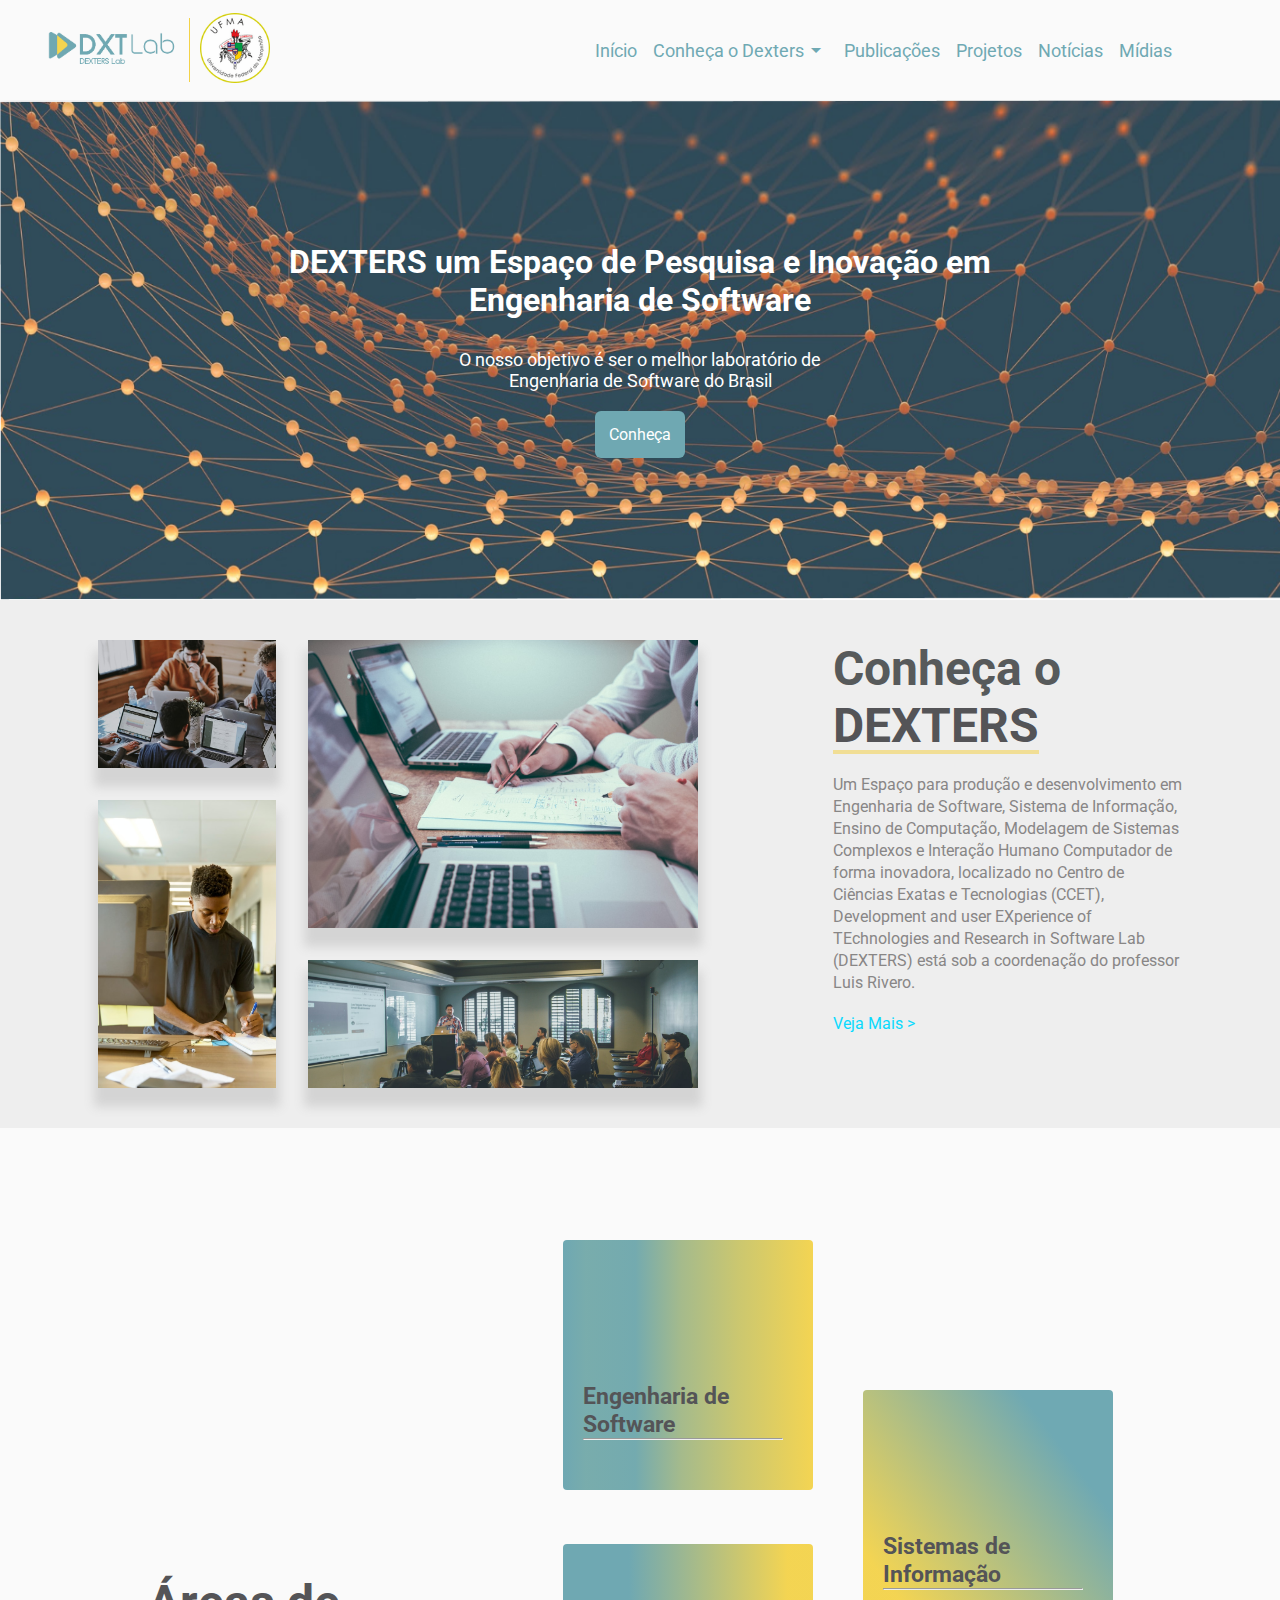
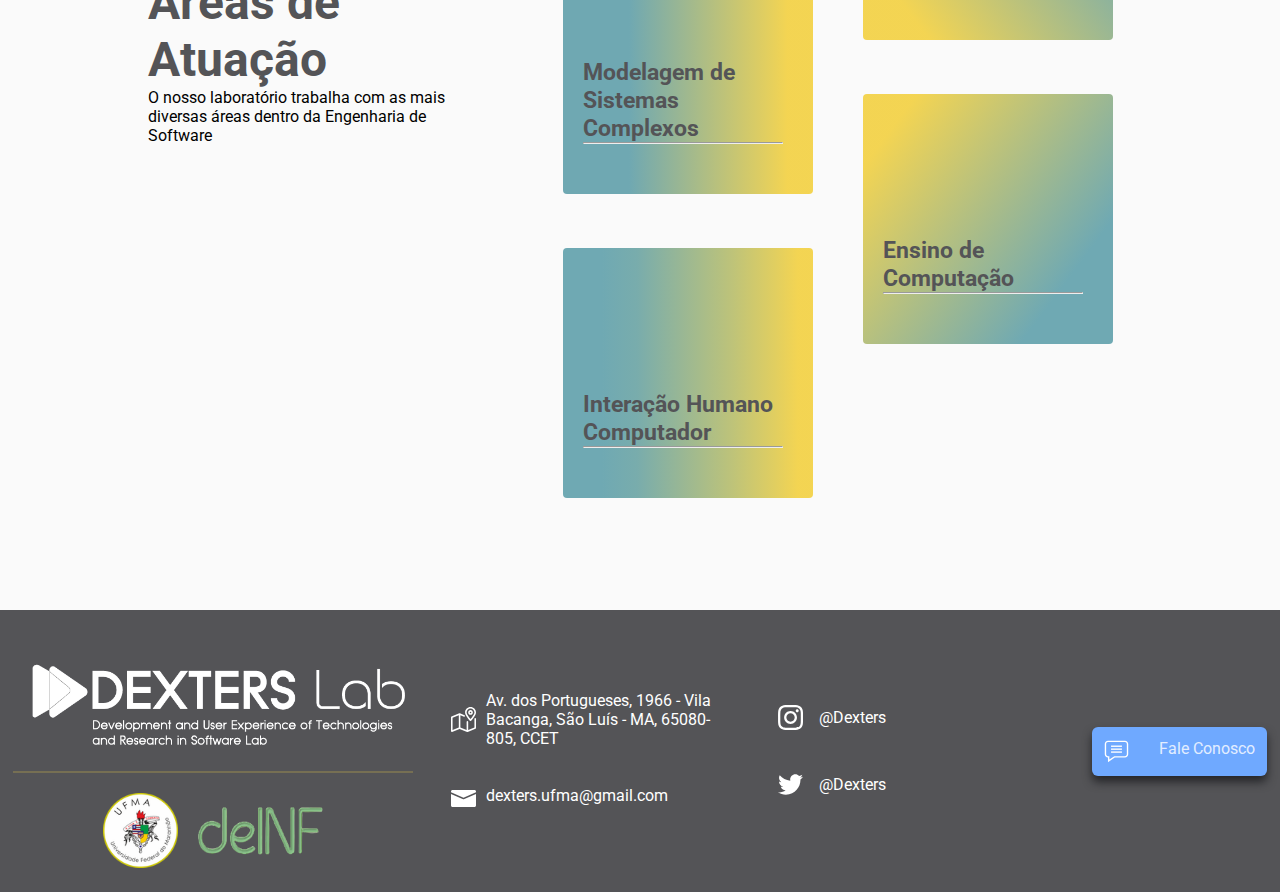
<file: index.html>
<!DOCTYPE html>
<html lang="en">
<head>
  <meta charset="UTF-8">
  <meta http-equiv="X-UA-Compatible" content="IE=edge">
  <meta name="viewport" content="width=device-width, initial-scale=1.0">
  <title>DEXTERS</title>

  <link rel="icon" href="./assets/images/Logo Secundária 2 brancoc.png">

  <link href="https://fonts.googleapis.com/css2?family=Roboto:wght@100;300;400;500;700;900&display=swap" rel="stylesheet">
  <link href="https://fonts.googleapis.com/icon?family=Material+Icons" rel="stylesheet">

  <link rel="stylesheet" href="./styles/styles.css">
  <link rel="stylesheet" href="./styles/home.css">
</head>
<body>

  <header>
    <div class="logos">
      <a href="./index.html"><img src="./assets/images/Logo Secundária 1c.png" alt="Logo Dexters" class="dexters-logo"></a>
      <div class="divider"></div>
      <a href="https://portalpadrao.ufma.br/site" target="_blank"><img src="./assets/images/UFMA.png" alt="Logo UFMA" class="ufma-logo"></a>
    </div>
    <nav id="nav-bar" class="overlay">
      <img src="./assets/svg/close-24px.svg" alt="" class="close-btn" onclick="closeMenu()">
      <div class="overlay-content">
        <ul>
          <li>
            <button>
              <a href="./index.html">Início</a>
            </button>
          </li>
          <li>
            <div class="dropdown">
              <button onclick="DropdownSobre()" class="dropbtn">
                Conheça o Dexters
                <span class="material-icons dropbtn">
                  arrow_drop_down
                </span>
              </button>
              <div id="dropdown-sobre" class="dropdown-content-sobre">
                <a href="./sobre.html">Sobre</a>
                <a href="./integrantes.html">Integrantes</a>
              </div>
            </div>
          </li>
          <li>
            <button><a href="./publicacoes.php">Publicações</a></button>
          </li>
          <li>
            <button><a href="./projetos.html">Projetos</a></button>
          </li>
          <li>
            <button><a href="./noticias.html">Notícias</a></button>
          </li>
          <li>
            <button><a href="./midias.html">Mídias</a></button>
          </li>
        </ul>
      </div>
    </nav>
    <img src="./assets/svg/menu-24px.svg" alt="" class="open-btn" onclick="openMenu()">
  </header>

  <main>

    <section id="banner">
      <div class="texto-banner">
        <h3>DEXTERS um Espaço de Pesquisa e Inovação em Engenharia de Software</h3>
        <p>O nosso objetivo é ser o melhor laboratório de Engenharia de Software do Brasil</p>
        <a href="./sobre.html">Conheça</a>
      </div>
    </section>

    <section id="sobre">
      <div class="resumo-dexters">
        <div class="images">
          <figure class="gallery__item gallery__item--1">
            <img src="./assets/images/photo-4.jpg" alt="Gallery image 1" class="gallery__img">
          </figure>
          <figure class="gallery__item gallery__item--2">
            <img src="./assets/images/photo-2.jpg" alt="Gallery image 2" class="gallery__img">
          </figure>
          <figure class="gallery__item gallery__item--3">
            <img src="./assets/images/photo-1.jpg" alt="Gallery image 3" class="gallery__img">
          </figure>
          <figure class="gallery__item gallery__item--4">
            <img src="./assets/images/photo-5.jpg" alt="Gallery image 4" class="gallery__img">
        </div>
        <div class="text-dexters">
          <h1>Conheça o <mark class="highlight">DEXTERS</mark></h1>
          <p>Um Espaço para produção e desenvolvimento em Engenharia de Software, Sistema de Informação, Ensino de Computação, Modelagem de Sistemas Complexos e Interação Humano Computador de forma inovadora, localizado no Centro de Ciências Exatas e Tecnologias (CCET), Development and user EXperience of TEchnologies and Research in Software Lab (DEXTERS) está sob a coordenação do professor Luis Rivero.
          </p>
          <a href="./sobre.html">Veja Mais ></a>
        </div>
      </div>
    </section>

    <section id="atividades">
      <div class="atividades">
        <div class="atividades-desenvolvidas">
          <h1>Áreas de Atuação</h1>
          <p>
            O nosso laboratório trabalha com as mais diversas áreas dentro da Engenharia de Software 
          </p>
        </div>
        <div class="images-atividades">
          <div class="card-atividade-1">
            <div class="texto">
              <h3>Engenharia de Software</h3>
              <hr>
            </div>
          </div>
          <div class="card-atividade-2">
            <div class="texto">
              <h3>Modelagem de Sistemas Complexos</h3>
              <hr>
            </div>
          </div>
          <div class="card-atividade-3">
            <div class="texto">
              <h3>Interação Humano Computador</h3>
              <hr>
            </div>
          </div>
          <div class="card-atividade-4">
            <div class="texto">
              <h3>Sistemas de Informação</h3>
              <hr>
            </div>
          </div>
          <div class="card-atividade-5">
            <div class="texto">
              <h3>Ensino de Computação</h3>
              <hr>
            </div>
          </div>
        </div>
      </div>
    </section>
  </main>

  <footer>
    <div class="container">
      <div class="logos">
        <a href="./index.html"><img src="./assets/images/Logo principal brancoc.png" alt="Logo Dexters"></a>
        <div class="divider"></div>
        <div class="logos-secundarias">
          <a href="https://portalpadrao.ufma.br/site" target="_blank"><img src="./assets/images/UFMA.png" alt="Logo UFMA" class="ufma-logo"></a>
          <a href="https://sigaa.ufma.br/sigaa/public/departamento/portal.jsf?lc=pt_BR&id=998" target="_blank"><img src="./assets/images/deINF.png" alt="deINF Logo" class="deinf-logo" style="height: 50px; width: 125px;"></a>
        </div>
      </div>
    </div>
    <div class="infos">
      <ul>
        <li><img src="./assets/svg/map icon.svg" alt=""><p>Av. dos Portugueses, 1966 - Vila Bacanga, São Luís - MA, 65080-805, CCET</p></li>
        <li><img src="./assets/svg/email icon.svg" alt=""><p>dexters.ufma@gmail.com</p></li>
      </ul>
    </div>
    <div class="sociais">
      <ul>
        <li><img src="./assets/svg/instagram icon.svg" alt=""><a href="/" target="_blank">@Dexters</a></li>
        <li><img src="./assets/svg/twitter icon.svg" alt="""><a href="/" target="_blank">@Dexters</a></li>
      </ul>
    </div>
    <div class="contato">
      <img src="./assets/svg/comment icon.svg" alt=""><a href="./contato.html">Fale Conosco</a>
    </div>
  </footer>
  <script src="./scripts/script.js"></script>
</body>
</html>
</file>
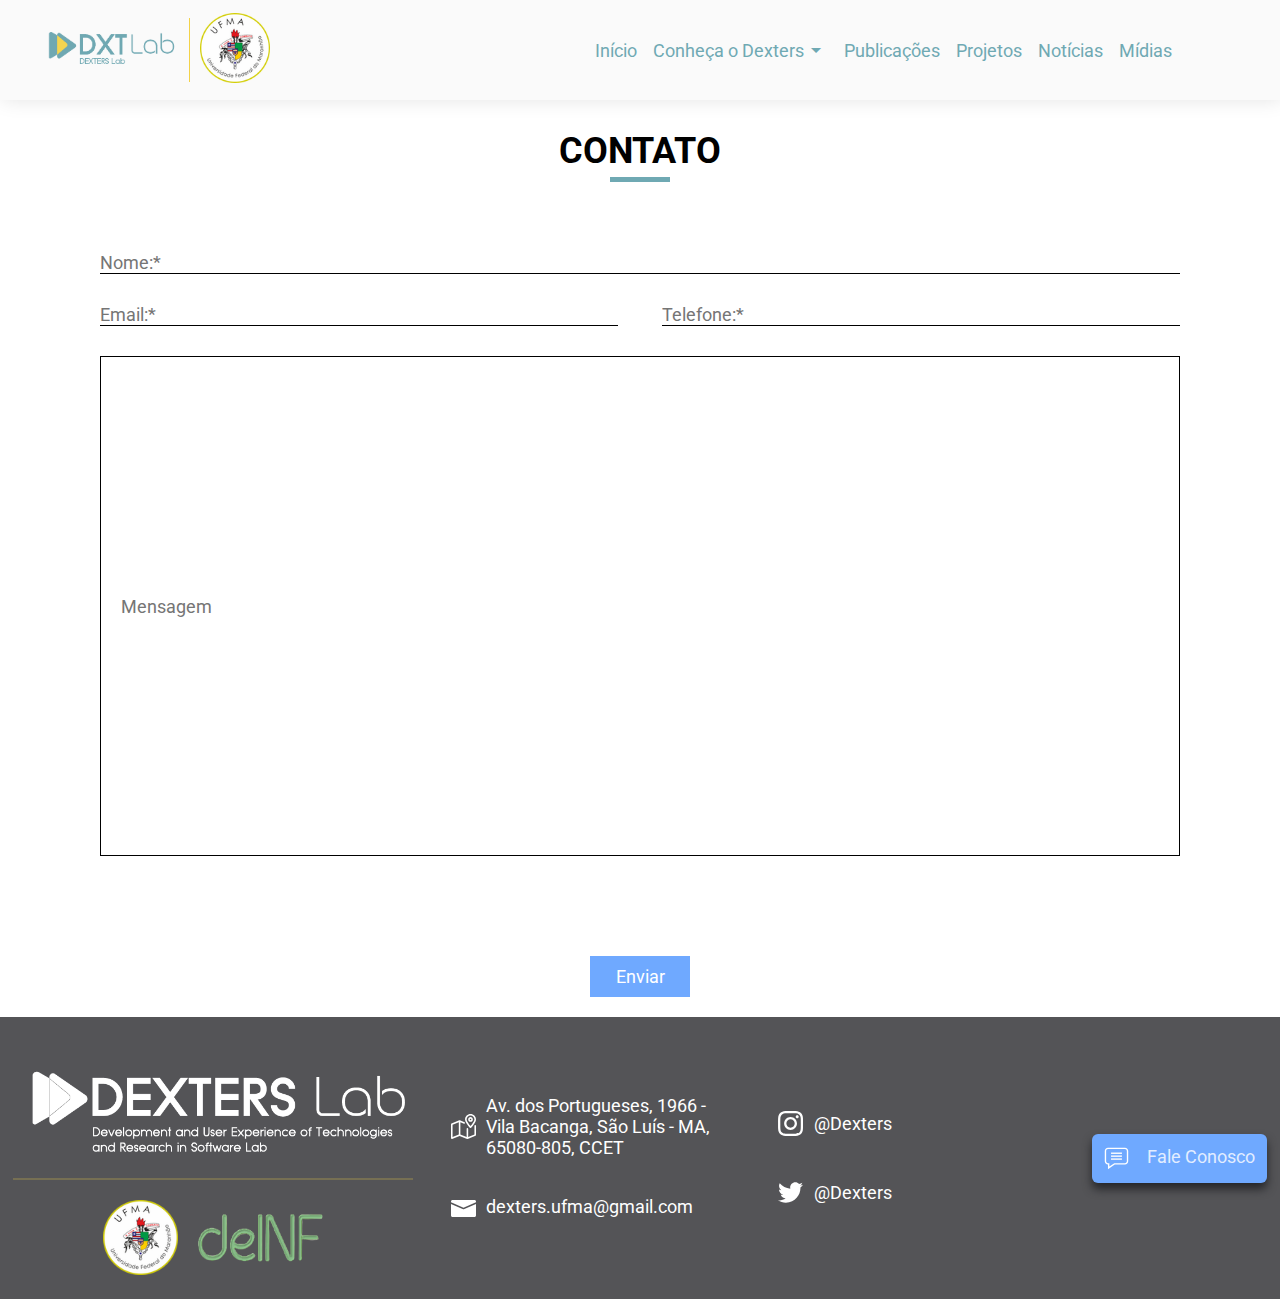
<file: contato.html>
<!DOCTYPE html>
<html lang="en">
<head>
  <meta charset="UTF-8">
  <meta http-equiv="X-UA-Compatible" content="IE=edge">
  <meta name="viewport" content="width=device-width, initial-scale=1.0">
  <title> Contato | DEXTERS</title>

  <link rel="icon" href="./assets/images/Logo Secundária 2 brancoc.png">

  <link href="https://fonts.googleapis.com/css2?family=Roboto:wght@100;300;400;500;700;900&display=swap" rel="stylesheet">
  <link href="https://fonts.googleapis.com/icon?family=Material+Icons" rel="stylesheet">

  <link rel="stylesheet" href="./styles/styles.css">
  <link rel="stylesheet" href="./styles/contato.css">
</head>
<body>

  <header>
    <div class="logos">
      <a href="./index.html"><img src="./assets/images/Logo Secundária 1c.png" alt="Logo Dexters" class="dexters-logo"></a>
      <div class="divider"></div>
      <a href="https://portalpadrao.ufma.br/site" target="_blank"><img src="./assets/images/UFMA.png" alt="Logo UFMA" class="ufma-logo"></a>
    </div>
    <nav id="nav-bar" class="overlay">
      <img src="./assets/svg/close-24px.svg" alt="" class="close-btn" onclick="closeMenu()">
      <div class="overlay-content">
        <ul>
          <li>
            <button>
              <a href="./index.html">Início</a>
            </button>
          </li>
          <li>
            <div class="dropdown">
              <button onclick="DropdownSobre()" class="dropbtn">
                Conheça o Dexters
                <span class="material-icons dropbtn">
                  arrow_drop_down
                </span>
              </button>
              <div id="dropdown-sobre" class="dropdown-content-sobre">
                <a href="./sobre.html">Sobre</a>
                <a href="./integrantes.html">Integrantes</a>
              </div>
            </div>
          </li>
          <li>
            <button><a href="./publicacoes.php">Publicações</a></button>
          </li>
          <li>
            <button><a href="./projetos.html">Projetos</a></button>
          </li>
          <li>
            <button><a href="./noticias.html">Notícias</a></button>
          </li>
          <li>
            <button><a href="./midias.html">Mídias</a></button>
          </li>
        </ul>
      </div>
    </nav>
    <img src="./assets/svg/menu-24px.svg" alt="" class="open-btn" onclick="openMenu()">
  </header>

  <main>
    <section id="envio-mensagem">
      <div class="section-header">
        <h2>Contato</h2>
      </div>

      <div class="mensagem">
        <div class="nome">
          <input type="name" name="nome" id="" placeholder="Nome:*" class="nome">
        </div>
        <div class="telefone-email">
          <input type="email" name="email" id="" placeholder="Email:*" class="email">
          <input type="phone" name="telefone" id="" placeholder="Telefone:*" class="telefone">
        </div>
        <div class="texto-mensagem">
          <input type="text" name="mensagem" id="" placeholder="Mensagem" class="input-mensagem">
        </div>
      </div>
    </section>
    <button type="submit">Enviar</button>
  </main>

  <footer>
    <div class="container">
      <div class="logos">
        <a href="./index.html"><img src="./assets/images/Logo principal brancoc.png" alt="Logo Dexters"></a>
        <div class="divider"></div>
        <div class="logos-secundarias">
          <a href="https://portalpadrao.ufma.br/site" target="_blank"><img src="./assets/images/UFMA.png" alt="Logo UFMA" class="ufma-logo"></a>
          <a href="https://sigaa.ufma.br/sigaa/public/departamento/portal.jsf?lc=pt_BR&id=998" target="_blank"><img src="./assets/images/deINF.png" alt="deINF Logo" style="height: 50px; width: 125px;"></a>
        </div>
      </div>
    </div>
    <div class="infos">
      <ul>
        <li><img src="./assets/svg/map icon.svg" alt=""><p>Av. dos Portugueses, 1966 - Vila Bacanga, São Luís - MA, 65080-805, CCET</p></li>
        <li><img src="./assets/svg/email icon.svg" alt=""><p>dexters.ufma@gmail.com</p></li>
      </ul>
    </div>
    <div class="sociais">
      <ul>
        <li><img src="./assets/svg/instagram icon.svg" alt=""><a href="/" target="_blank">@Dexters</a></li>
        <li><img src="./assets/svg/twitter icon.svg" alt="""><a href="/" target="_blank">@Dexters</a></li>
      </ul>
    </div>
    <div class="contato">
      <img src="./assets/svg/comment icon.svg" alt=""><a href="./contato.html">Fale Conosco</a>
    </div>
  </footer>
  <script src="./scripts/script.js"></script>
</body>
</html>
</file>
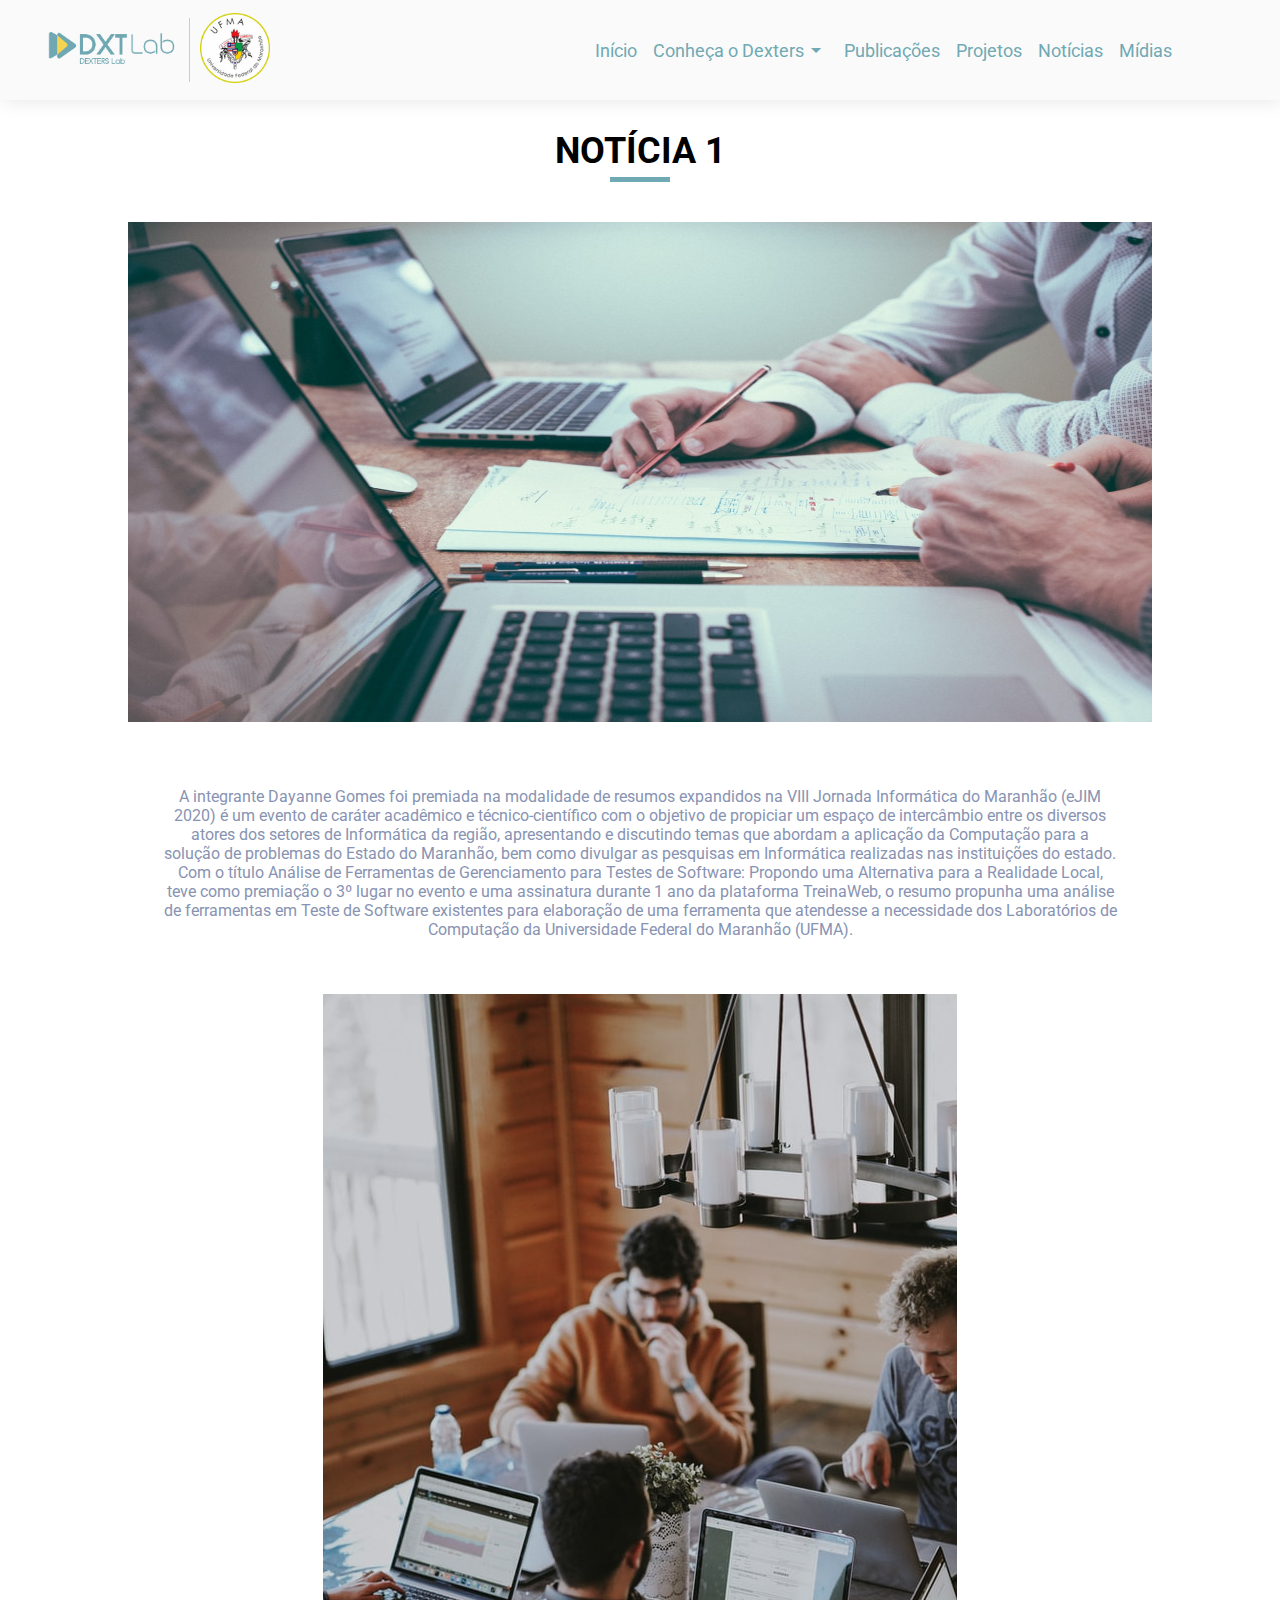
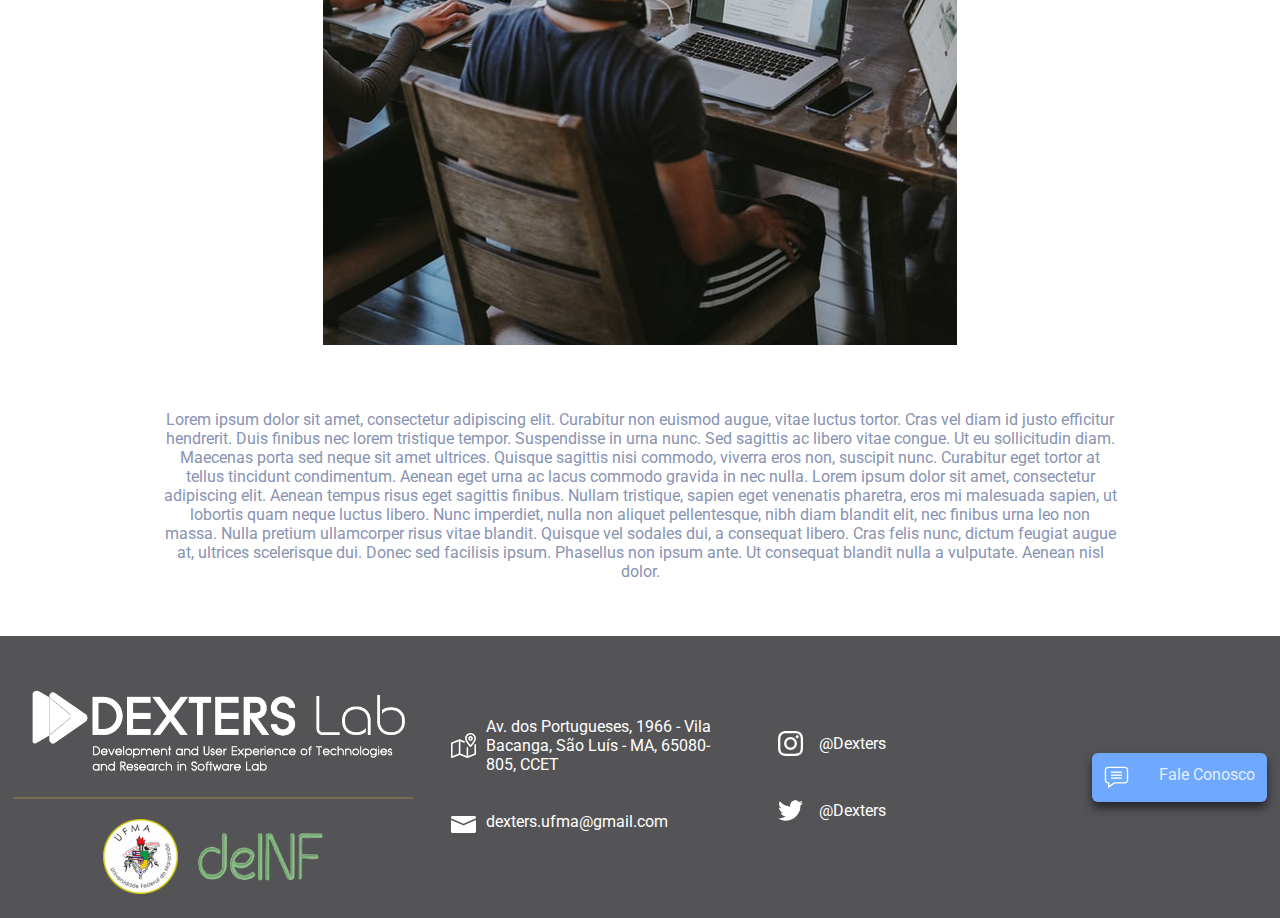
<file: midiaespecifica.html>
<!DOCTYPE html>
<html lang="en">
<head>
  <meta charset="UTF-8">
  <meta http-equiv="X-UA-Compatible" content="IE=edge">
  <meta name="viewport" content="width=device-width, initial-scale=1.0">
  <title> Notícia | DEXTERS </title>

  <link rel="icon" href="./assets/images/Logo Secundária 2 brancoc.png">

  <link href="https://fonts.googleapis.com/css2?family=Roboto:wght@100;300;400;500;700;900&display=swap" rel="stylesheet">
  <link href="https://fonts.googleapis.com/icon?family=Material+Icons" rel="stylesheet">

  <link rel="stylesheet" href="./styles/styles.css">
  <link rel="stylesheet" href="./styles/noticiaespecifica.css">
</head>
<body>

  <header>
    <div class="logos">
      <a href="./index.html"><img src="./assets/images/Logo Secundária 1c.png" alt="Logo Dexters" class="dexters-logo"></a>
      <div class="divider"></div>
      <a href="https://portalpadrao.ufma.br/site" target="_blank"><img src="./assets/images/UFMA.png" alt="Logo UFMA" class="ufma-logo"></a>
    </div>
    <nav id="nav-bar" class="overlay">
      <img src="./assets/svg/close-24px.svg" alt="" class="close-btn" onclick="closeMenu()">
      <div class="overlay-content">
        <ul>
          <li>
            <button>
              <a href="./index.html">Início</a>
            </button>
          </li>
          <li>
            <div class="dropdown">
              <button onclick="DropdownSobre()" class="dropbtn">
                Conheça o Dexters
                <span class="material-icons dropbtn">
                  arrow_drop_down
                </span>
              </button>
              <div id="dropdown-sobre" class="dropdown-content-sobre">
                <a href="./sobre.html">Sobre</a>
                <a href="./integrantes.html">Integrantes</a>
              </div>
            </div>
          </li>
          <li>
            <button><a href="./publicacoes.php">Publicações</a></button>
          </li>
          <li>
            <button><a href="./projetos.html">Projetos</a></button>
          </li>
          <li>
            <button><a href="./noticias.html">Notícias</a></button>
          </li>
          <li>
            <button><a href="./midias.html">Mídias</a></button>
          </li>
        </ul>
      </div>
    </nav>
    <img src="./assets/svg/menu-24px.svg" alt="" class="open-btn" onclick="openMenu()">
  </header>

  <div class="section-header">
    <h2>Notícia 1</h2>
  </div>
    
  <div class="noticia">
    <img src="./assets/images/photo-2.jpg" height="500px" width="100%">
      <p class="text"> A integrante Dayanne Gomes foi premiada na modalidade de resumos expandidos na VIII Jornada Informática do Maranhão (eJIM 2020)  é um evento de caráter acadêmico e técnico-científico com o objetivo de propiciar um espaço de intercâmbio entre os diversos atores dos setores de Informática da região, apresentando e discutindo temas que abordam a aplicação da Computação para a solução de problemas do Estado do Maranhão, bem como divulgar as pesquisas em Informática realizadas nas instituições do estado.
      <br>
      Com o título Análise de Ferramentas de Gerenciamento para Testes de Software: Propondo uma Alternativa para a Realidade Local, teve como premiação o 3º lugar no evento e uma assinatura durante 1 ano da plataforma TreinaWeb, o resumo propunha uma análise de ferramentas em Teste de Software existentes para elaboração de uma ferramenta que atendesse a necessidade dos Laboratórios de Computação da Universidade Federal do Maranhão (UFMA).
      </p>
      <img src="./assets/images/photo-4.jpg">
      <p class="text"> Lorem ipsum dolor sit amet, consectetur adipiscing elit. Curabitur non euismod augue, vitae luctus tortor. Cras vel diam id justo efficitur hendrerit. Duis finibus nec lorem tristique tempor. Suspendisse in urna nunc. Sed sagittis ac libero vitae congue. Ut eu sollicitudin diam. Maecenas porta sed neque sit amet ultrices. Quisque sagittis nisi commodo, viverra eros non, suscipit nunc. Curabitur eget tortor at tellus tincidunt condimentum. Aenean eget urna ac lacus commodo gravida in nec nulla. Lorem ipsum dolor sit amet, consectetur adipiscing elit. Aenean tempus risus eget sagittis finibus. Nullam tristique, sapien eget venenatis pharetra, eros mi malesuada sapien, ut lobortis quam neque luctus libero. Nunc imperdiet, nulla non aliquet pellentesque, nibh diam blandit elit, nec finibus urna leo non massa. Nulla pretium ullamcorper risus vitae blandit. Quisque vel sodales dui, a consequat libero.
      Cras felis nunc, dictum feugiat augue at, ultrices scelerisque dui. Donec sed facilisis ipsum. Phasellus non ipsum ante. Ut consequat blandit nulla a vulputate. Aenean nisl dolor.
      </p>
  </div>

  <footer>
    <div class="container">
      <div class="logos">
        <a href="./index.html"><img src="./assets/images/Logo principal brancoc.png" alt="Logo Dexters"></a>
        <div class="divider"></div>
        <div class="logos-secundarias">
          <a href="https://portalpadrao.ufma.br/site" target="_blank"><img src="./assets/images/UFMA.png" alt="Logo UFMA" class="ufma-logo"></a>
          <a href="https://sigaa.ufma.br/sigaa/public/departamento/portal.jsf?lc=pt_BR&id=998" target="_blank"><img src="./assets/images/deINF.png" alt="deINF Logo" style="height: 50px; width: 125px;"></a>
        </div>
      </div>
    </div>
    <div class="infos">
      <ul>
        <li><img src="./assets/svg/map icon.svg" alt=""><p>Av. dos Portugueses, 1966 - Vila Bacanga, São Luís - MA, 65080-805, CCET</p></li>
        <li><img src="./assets/svg/email icon.svg" alt=""><p>dexters.ufma@gmail.com</p></li>
      </ul>
    </div>
    <div class="sociais">
      <ul>
        <li><img src="./assets/svg/instagram icon.svg" alt=""><a href="/" target="_blank">@Dexters</a></li>
        <li><img src="./assets/svg/twitter icon.svg" alt="""><a href="/" target="_blank">@Dexters</a></li>
      </ul>
    </div>
    <div class="contato">
      <img src="./assets/svg/comment icon.svg" alt=""><a href="./contato.html">Fale Conosco</a>
    </div>
  </footer>
  <script src="./scripts/script.js"></script>
</body>
</html>
</file>
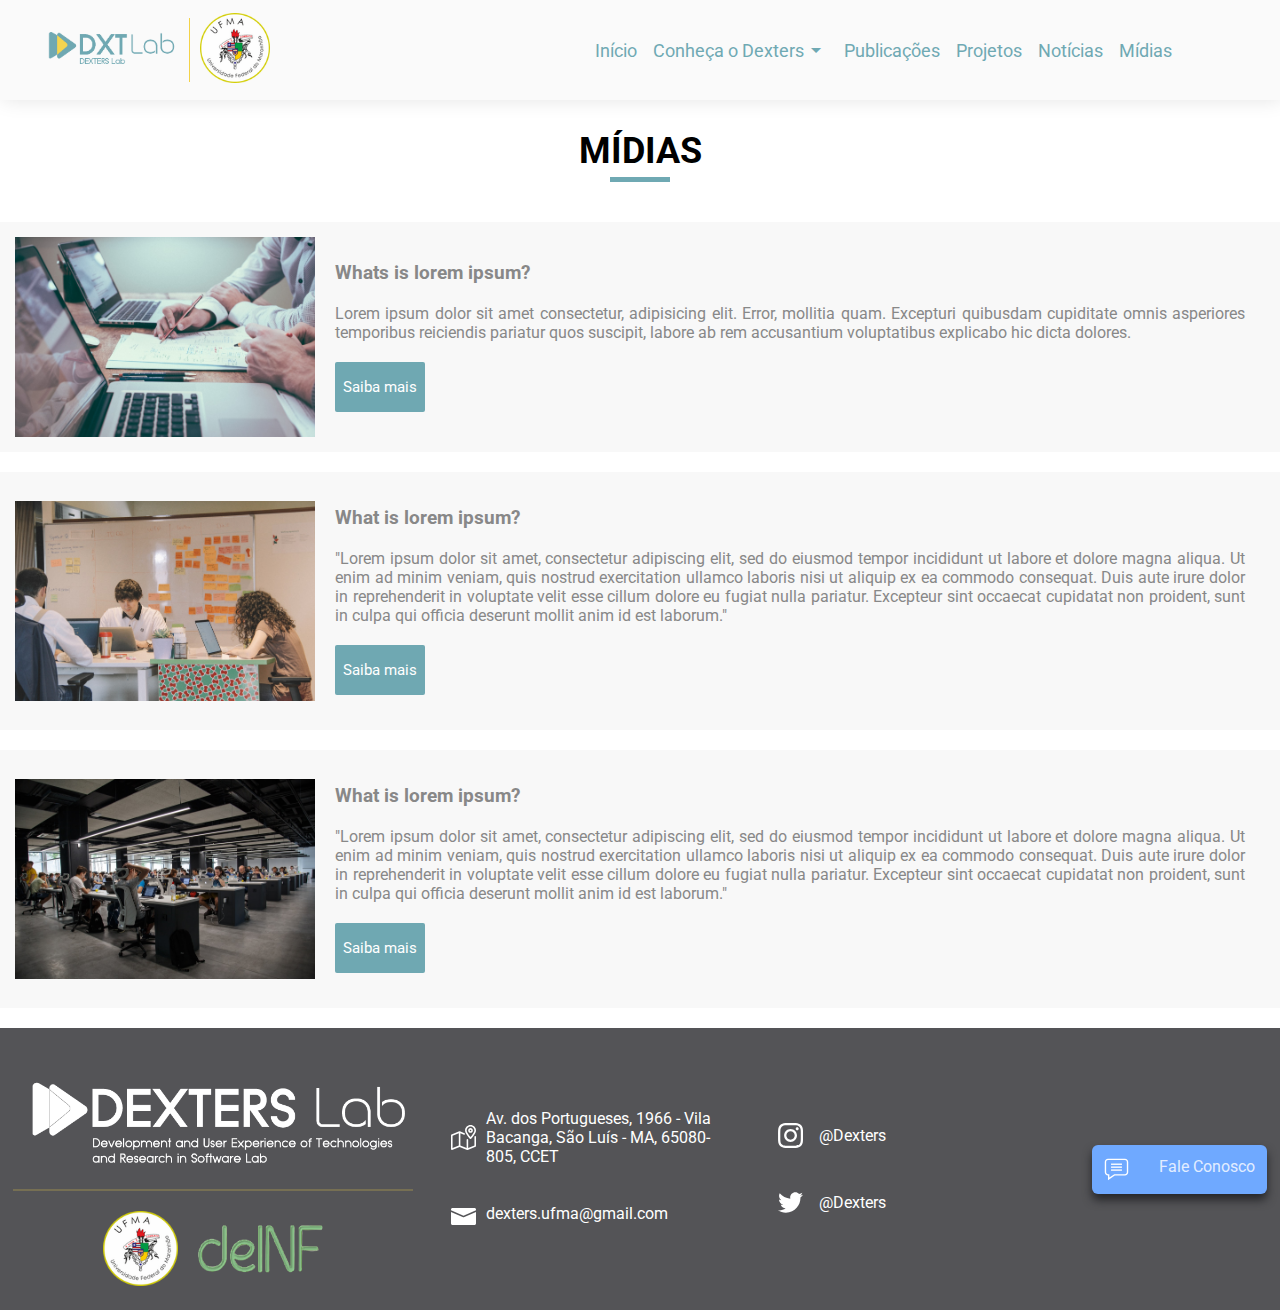
<file: midias.html>
<!DOCTYPE html>
<html lang="en">
<head>
  <meta charset="UTF-8">
  <meta http-equiv="X-UA-Compatible" content="IE=edge">
  <meta name="viewport" content="width=device-width, initial-scale=1.0">
  <title> Mídias | DEXTERS </title>

  <link rel="icon" href="./assets/images/Logo Secundária 2 brancoc.png">

  <link href="https://fonts.googleapis.com/css2?family=Roboto:wght@100;300;400;500;700;900&display=swap" rel="stylesheet">
  <link href="https://fonts.googleapis.com/icon?family=Material+Icons" rel="stylesheet">

  <link rel="stylesheet" href="./styles/styles.css">
  <link rel="stylesheet" href="./styles/midias.css">
</head>
<body>

  <header>
    <div class="logos">
      <a href="./index.html"><img src="./assets/images/Logo Secundária 1c.png" alt="Logo Dexters" class="dexters-logo"></a>
      <div class="divider"></div>
      <a href="https://portalpadrao.ufma.br/site" target="_blank"><img src="./assets/images/UFMA.png" alt="Logo UFMA" class="ufma-logo"></a>
    </div>
    <nav id="nav-bar" class="overlay">
      <img src="./assets/svg/close-24px.svg" alt="" class="close-btn" onclick="closeMenu()">
      <div class="overlay-content">
        <ul>
          <li>
            <button>
              <a href="./index.html">Início</a>
            </button>
          </li>
          <li>
            <div class="dropdown">
              <button onclick="DropdownSobre()" class="dropbtn">
                Conheça o Dexters
                <span class="material-icons dropbtn">
                  arrow_drop_down
                </span>
              </button>
              <div id="dropdown-sobre" class="dropdown-content-sobre">
                <a href="./sobre.html">Sobre</a>
                <a href="./integrantes.html">Integrantes</a>
              </div>
            </div>
          </li>
          <li>
            <button><a href="./publicacoes.php">Publicações</a></button>
          </li>
          <li>
            <button><a href="./projetos.html">Projetos</a></button>
          </li>
          <li>
            <button><a href="./noticias.html">Notícias</a></button>
          </li>
          <li>
            <button><a href="./midias.html">Mídias</a></button>
          </li>
        </ul>
      </div>
    </nav>
    <img src="./assets/svg/menu-24px.svg" alt="" class="open-btn" onclick="openMenu()">
  </header>

  <body>
    <div class="section-header">
      <h2>Mídias</h2>
    </div>
  
    <div class="midias">
      <div class="materia">
        <img src="./assets/images/photo-2.jpg">
          <div class="textoMateria">
            <h3>Whats is lorem ipsum?</h3>
            <p>
              Lorem ipsum dolor sit amet consectetur, adipisicing elit. Error, mollitia quam. Excepturi quibusdam cupiditate omnis asperiores temporibus reiciendis pariatur quos suscipit, labore ab rem accusantium voluptatibus explicabo hic dicta dolores.
            </p>
            <button class="botao"><a href="./midiaespecifica.html" style="text-decoration:none; color: #fff;">Saiba mais</a></button>
          </div>
      </div>
  
      <div class="materia">
        <img src="./assets/images/photo-7.jpg">
          <div class="textoMateria">
            <h3>What is lorem ipsum?</h3>
            <p>
            "Lorem ipsum dolor sit amet, consectetur adipiscing elit, sed do eiusmod tempor incididunt ut labore et dolore magna aliqua. Ut enim ad minim veniam, quis nostrud exercitation ullamco laboris nisi ut aliquip ex ea commodo consequat. Duis aute irure dolor in reprehenderit in voluptate velit esse cillum dolore eu fugiat nulla pariatur. Excepteur sint occaecat cupidatat non proident, sunt in culpa qui officia deserunt mollit anim id est laborum."
            </p>
            <button class="botao"><a href="./midiaespecifica.html" style="text-decoration:none; color: #fff;">Saiba mais</a></button>
          </div>
      </div>
      
      <div class="materia">
        <img src="./assets/images/photo-3.jpg">
          <div class="textoMateria">
            <h3>What is lorem ipsum?</h3>
            <p>
            "Lorem ipsum dolor sit amet, consectetur adipiscing elit, sed do eiusmod tempor incididunt ut labore et dolore magna aliqua. Ut enim ad minim veniam, quis nostrud exercitation ullamco laboris nisi ut aliquip ex ea commodo consequat. Duis aute irure dolor in reprehenderit in voluptate velit esse cillum dolore eu fugiat nulla pariatur. Excepteur sint occaecat cupidatat non proident, sunt in culpa qui officia deserunt mollit anim id est laborum."
            </p>
            <button class="botao"><a href="./midiaespecifica.html" style="text-decoration:none; color: #fff;">Saiba mais</a></button>
          </div>
      </div>
    </div>
  </body>

  <footer>
    <div class="container">
      <div class="logos">
        <a href="./index.html"><img src="./assets/images/Logo principal brancoc.png" alt="Logo Dexters"></a>
        <div class="divider"></div>
        <div class="logos-secundarias">
          <a href="https://portalpadrao.ufma.br/site" target="_blank"><img src="./assets/images/UFMA.png" alt="Logo UFMA" class="ufma-logo"></a>
          <a href="https://sigaa.ufma.br/sigaa/public/departamento/portal.jsf?lc=pt_BR&id=998" target="_blank"><img src="./assets/images/deINF.png" alt="deINF Logo" style="height: 50px; width: 125px;"></a>
        </div>
      </div>
    </div>
    <div class="infos">
      <ul>
        <li><img src="./assets/svg/map icon.svg" alt=""><p>Av. dos Portugueses, 1966 - Vila Bacanga, São Luís - MA, 65080-805, CCET</p></li>
        <li><img src="./assets/svg/email icon.svg" alt=""><p>dexters.ufma@gmail.com</p></li>
      </ul>
    </div>
    <div class="sociais">
      <ul>
        <li><img src="./assets/svg/instagram icon.svg" alt=""><a href="/" target="_blank">@Dexters</a></li>
        <li><img src="./assets/svg/twitter icon.svg" alt="""><a href="/" target="_blank">@Dexters</a></li>
      </ul>
    </div>
    <div class="contato">
      <img src="./assets/svg/comment icon.svg" alt=""><a href="./contato.html">Fale Conosco</a>
    </div>
  </footer>
  <script src="./scripts/script.js"></script>
</body>
</html>
</file>
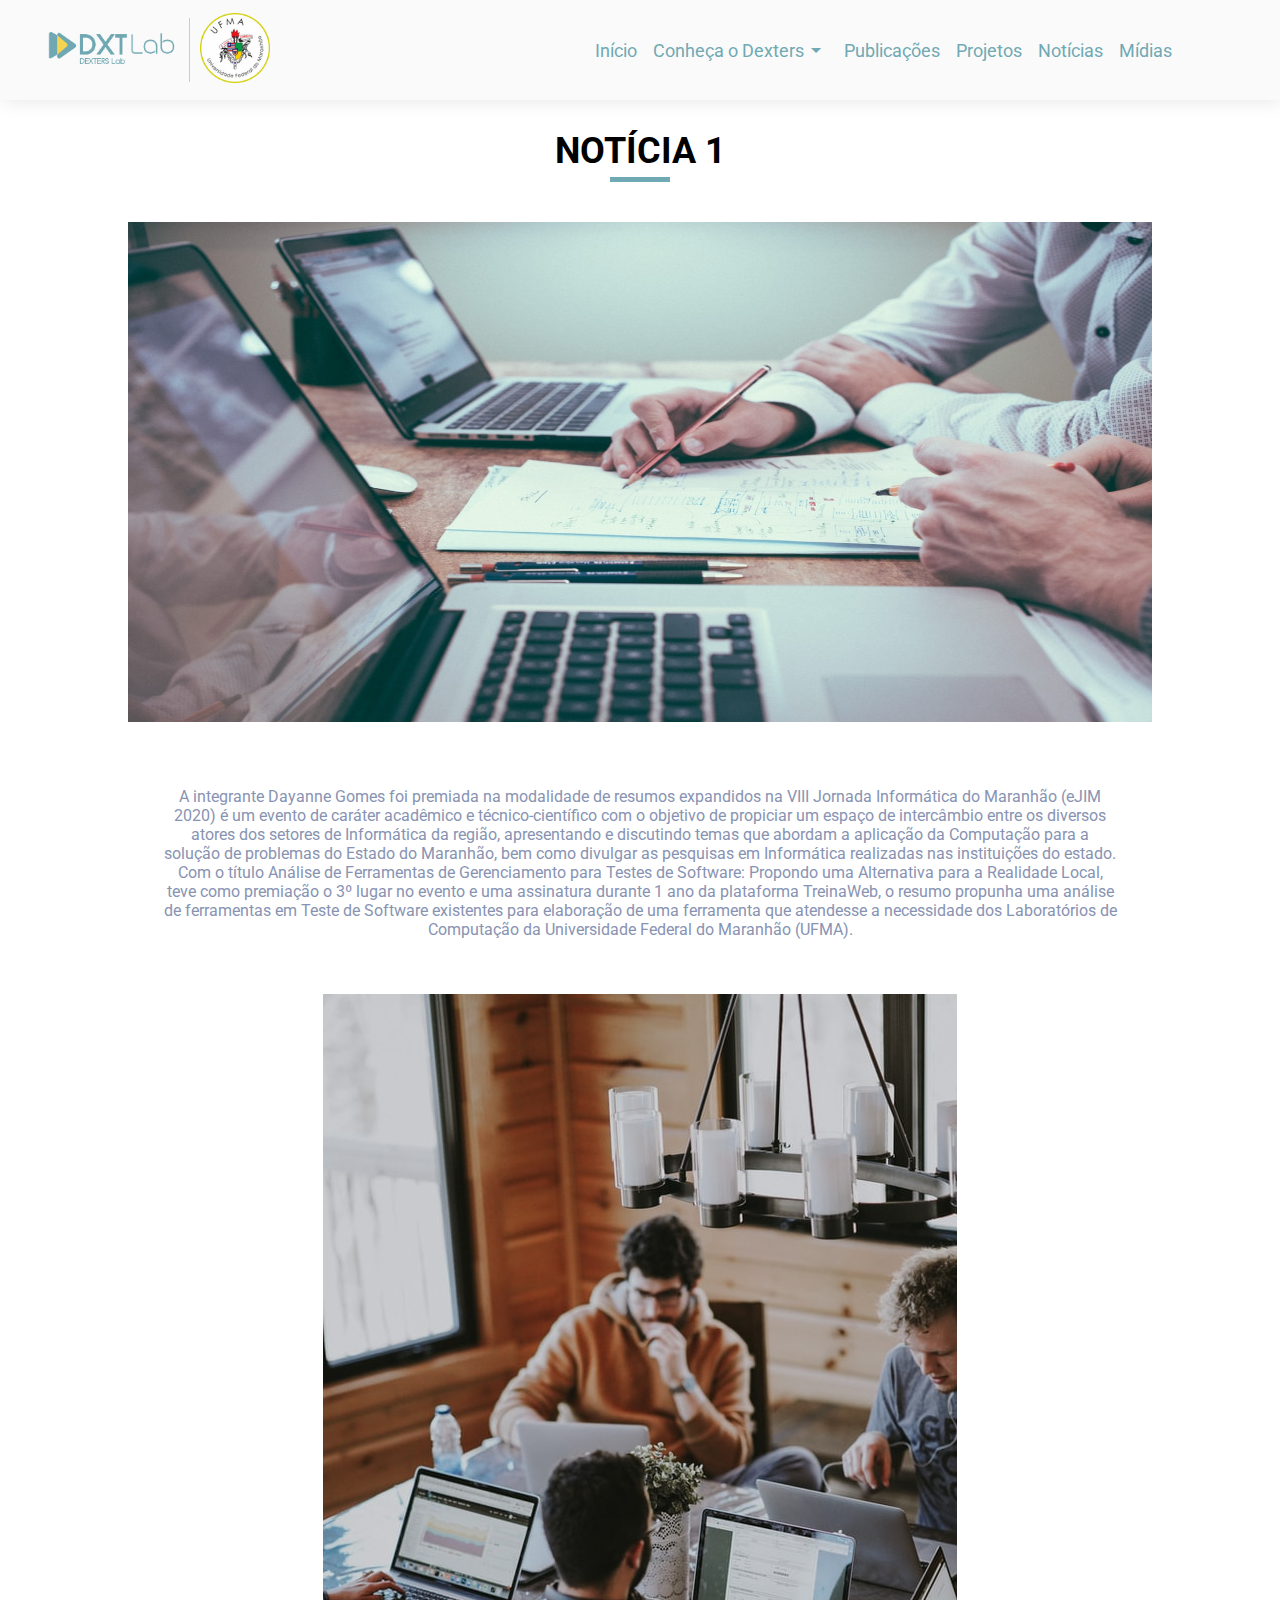
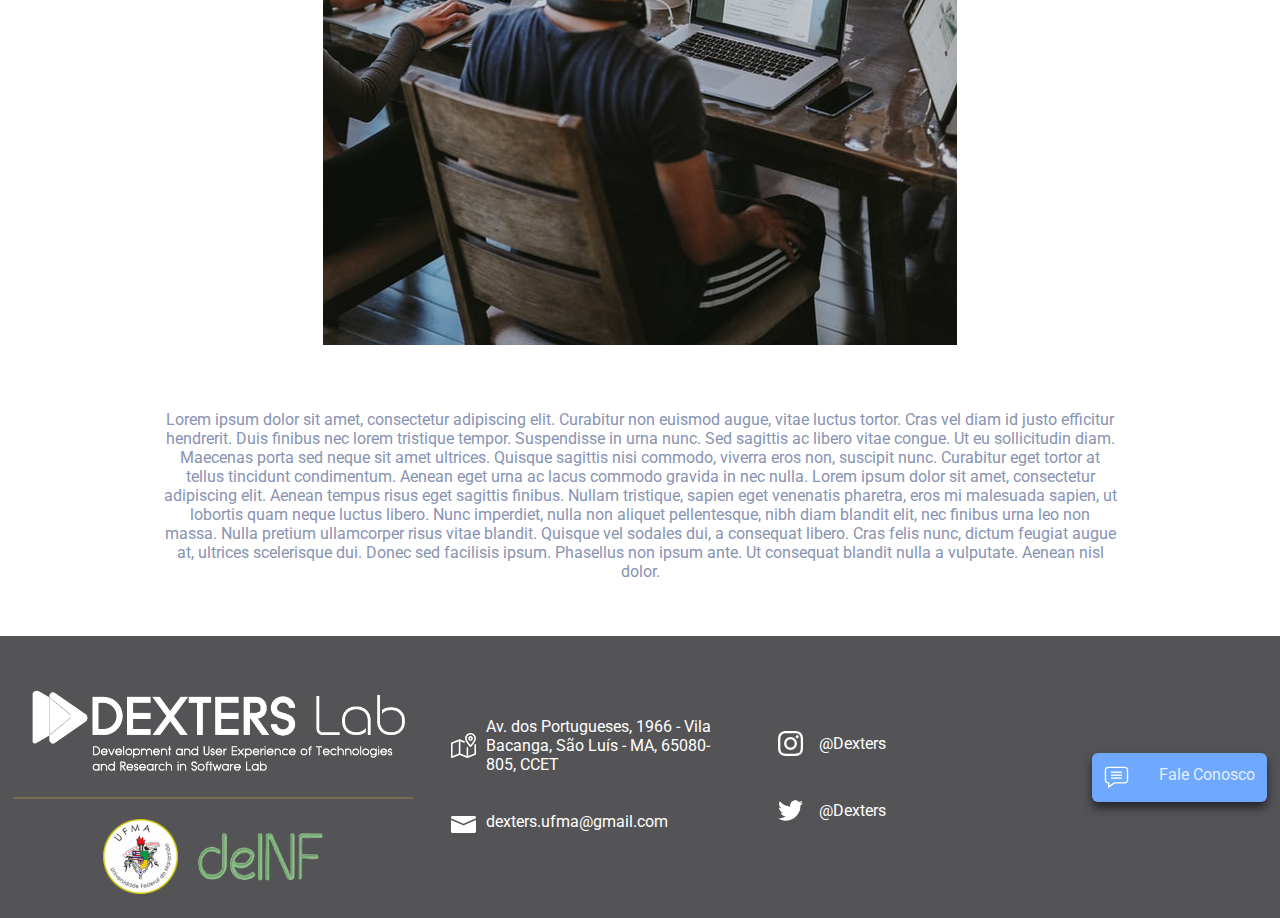
<file: noticiaespecifica.html>
<!DOCTYPE html>
<html lang="en">
<head>
  <meta charset="UTF-8">
  <meta http-equiv="X-UA-Compatible" content="IE=edge">
  <meta name="viewport" content="width=device-width, initial-scale=1.0">
  <title> Notícia | DEXTERS </title>

  <link rel="icon" href="./assets/images/Logo Secundária 2 brancoc.png">

  <link href="https://fonts.googleapis.com/css2?family=Roboto:wght@100;300;400;500;700;900&display=swap" rel="stylesheet">
  <link href="https://fonts.googleapis.com/icon?family=Material+Icons" rel="stylesheet">

  <link rel="stylesheet" href="./styles/styles.css">
  <link rel="stylesheet" href="./styles/noticiaespecifica.css">
</head>
<body>

  <header>
    <div class="logos">
      <a href="./index.html"><img src="./assets/images/Logo Secundária 1c.png" alt="Logo Dexters" class="dexters-logo"></a>
      <div class="divider"></div>
      <a href="https://portalpadrao.ufma.br/site" target="_blank"><img src="./assets/images/UFMA.png" alt="Logo UFMA" class="ufma-logo"></a>
    </div>
    <nav id="nav-bar" class="overlay">
      <img src="./assets/svg/close-24px.svg" alt="" class="close-btn" onclick="closeMenu()">
      <div class="overlay-content">
        <ul>
          <li>
            <button>
              <a href="./index.html">Início</a>
            </button>
          </li>
          <li>
            <div class="dropdown">
              <button onclick="DropdownSobre()" class="dropbtn">
                Conheça o Dexters
                <span class="material-icons dropbtn">
                  arrow_drop_down
                </span>
              </button>
              <div id="dropdown-sobre" class="dropdown-content-sobre">
                <a href="./sobre.html">Sobre</a>
                <a href="./integrantes.html">Integrantes</a>
              </div>
            </div>
          </li>
          <li>
            <button><a href="./publicacoes.php">Publicações</a></button>
          </li>
          <li>
            <button><a href="./projetos.html">Projetos</a></button>
          </li>
          <li>
            <button><a href="./noticias.html">Notícias</a></button>
          </li>
          <li>
            <button><a href="./midias.html">Mídias</a></button>
          </li>
        </ul>
      </div>
    </nav>
    <img src="./assets/svg/menu-24px.svg" alt="" class="open-btn" onclick="openMenu()">
  </header>

  
  <div class="section-header">
    <h2>Notícia 1</h2>
  </div>

    
<div class="noticia">
  <img src="./assets/images/photo-2.jpg" height="500px" width="100%">
    <p class="text"> A integrante Dayanne Gomes foi premiada na modalidade de resumos expandidos na VIII Jornada Informática do Maranhão (eJIM 2020)  é um evento de caráter acadêmico e técnico-científico com o objetivo de propiciar um espaço de intercâmbio entre os diversos atores dos setores de Informática da região, apresentando e discutindo temas que abordam a aplicação da Computação para a solução de problemas do Estado do Maranhão, bem como divulgar as pesquisas em Informática realizadas nas instituições do estado.
    <br>
    Com o título Análise de Ferramentas de Gerenciamento para Testes de Software: Propondo uma Alternativa para a Realidade Local, teve como premiação o 3º lugar no evento e uma assinatura durante 1 ano da plataforma TreinaWeb, o resumo propunha uma análise de ferramentas em Teste de Software existentes para elaboração de uma ferramenta que atendesse a necessidade dos Laboratórios de Computação da Universidade Federal do Maranhão (UFMA).
    </p>
    <img src="./assets/images/photo-4.jpg">
    <p class="text"> Lorem ipsum dolor sit amet, consectetur adipiscing elit. Curabitur non euismod augue, vitae luctus tortor. Cras vel diam id justo efficitur hendrerit. Duis finibus nec lorem tristique tempor. Suspendisse in urna nunc. Sed sagittis ac libero vitae congue. Ut eu sollicitudin diam. Maecenas porta sed neque sit amet ultrices. Quisque sagittis nisi commodo, viverra eros non, suscipit nunc. Curabitur eget tortor at tellus tincidunt condimentum. Aenean eget urna ac lacus commodo gravida in nec nulla. Lorem ipsum dolor sit amet, consectetur adipiscing elit. Aenean tempus risus eget sagittis finibus. Nullam tristique, sapien eget venenatis pharetra, eros mi malesuada sapien, ut lobortis quam neque luctus libero. Nunc imperdiet, nulla non aliquet pellentesque, nibh diam blandit elit, nec finibus urna leo non massa. Nulla pretium ullamcorper risus vitae blandit. Quisque vel sodales dui, a consequat libero.
    Cras felis nunc, dictum feugiat augue at, ultrices scelerisque dui. Donec sed facilisis ipsum. Phasellus non ipsum ante. Ut consequat blandit nulla a vulputate. Aenean nisl dolor.
      </p>
  
</div>

<footer>
  <div class="container">
    <div class="logos">
      <a href="./index.html"><img src="./assets/images/Logo principal brancoc.png" alt="Logo Dexters"></a>
      <div class="divider"></div>
      <div class="logos-secundarias">
        <a href="https://portalpadrao.ufma.br/site" target="_blank"><img src="./assets/images/UFMA.png" alt="Logo UFMA" class="ufma-logo"></a>
        <a href="https://sigaa.ufma.br/sigaa/public/departamento/portal.jsf?lc=pt_BR&id=998" target="_blank"><img src="./assets/images/deINF.png" alt="deINF Logo" style="height: 50px; width: 125px;"></a>
      </div>
    </div>
  </div>
  <div class="infos">
    <ul>
      <li><img src="./assets/svg/map icon.svg" alt=""><p>Av. dos Portugueses, 1966 - Vila Bacanga, São Luís - MA, 65080-805, CCET</p></li>
      <li><img src="./assets/svg/email icon.svg" alt=""><p>dexters.ufma@gmail.com</p></li>
    </ul>
  </div>
  <div class="sociais">
    <ul>
      <li><img src="./assets/svg/instagram icon.svg" alt=""><a href="/" target="_blank">@Dexters</a></li>
      <li><img src="./assets/svg/twitter icon.svg" alt="""><a href="/" target="_blank">@Dexters</a></li>
    </ul>
  </div>
  <div class="contato">
    <img src="./assets/svg/comment icon.svg" alt=""><a href="./contato.html">Fale Conosco</a>
  </div>
</footer>
<script src="./scripts/script.js"></script>
</body>
</html>
</file>
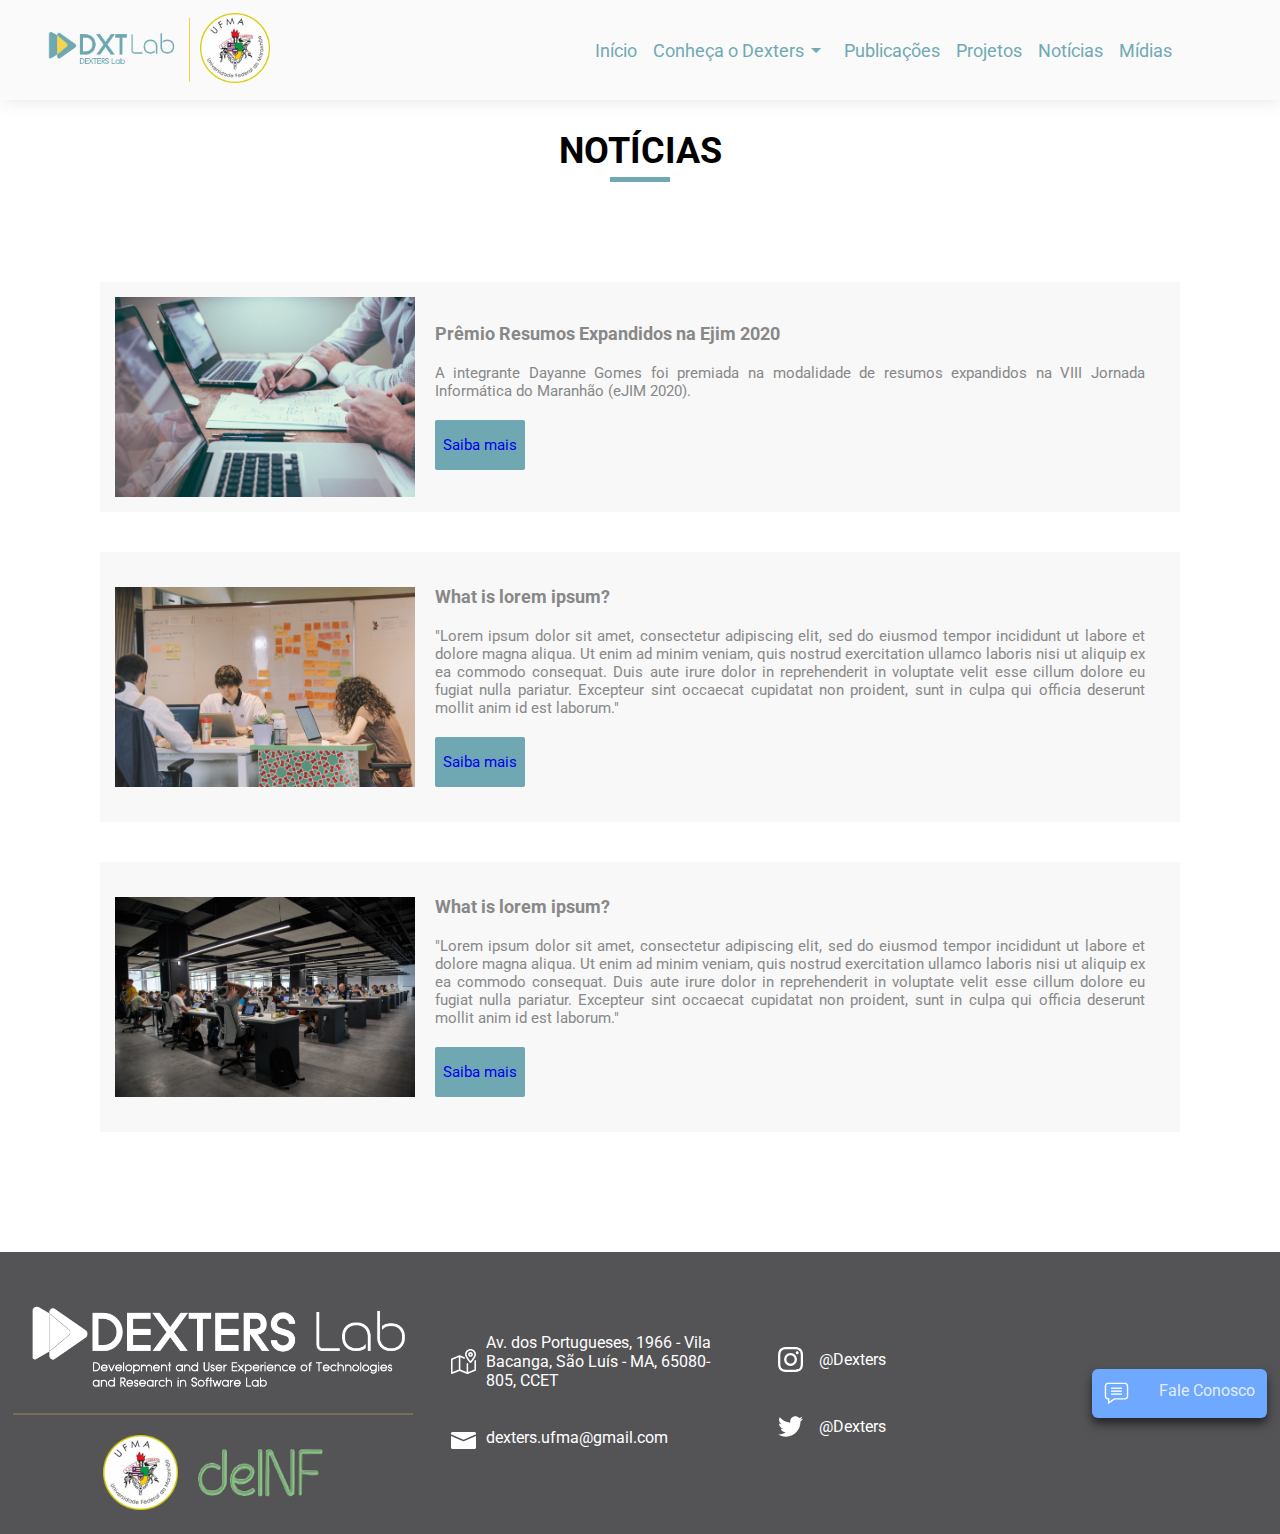
<file: noticias.html>
<!DOCTYPE html>
<html lang="en">
<head>
  <meta charset="UTF-8">
  <meta http-equiv="X-UA-Compatible" content="IE=edge">
  <meta name="viewport" content="width=device-width, initial-scale=1.0">
  <title> Notícias | DEXTERS </title>

  <link rel="icon" href="./assets/images/Logo Secundária 2 brancoc.png">

  <link href="https://fonts.googleapis.com/css2?family=Roboto:wght@100;300;400;500;700;900&display=swap" rel="stylesheet">
  <link href="https://fonts.googleapis.com/icon?family=Material+Icons" rel="stylesheet">

  <link rel="stylesheet" href="./styles/styles.css">
  <link rel="stylesheet" href="./styles/noticias.css">
</head>
<body>

  <header>
    <div class="logos">
      <a href="./index.html"><img src="./assets/images/Logo Secundária 1c.png" alt="Logo Dexters" class="dexters-logo"></a>
      <div class="divider"></div>
      <a href="https://portalpadrao.ufma.br/site" target="_blank"><img src="./assets/images/UFMA.png" alt="Logo UFMA" class="ufma-logo"></a>
    </div>
    <nav id="nav-bar" class="overlay">
      <img src="./assets/svg/close-24px.svg" alt="" class="close-btn" onclick="closeMenu()">
      <div class="overlay-content">
        <ul>
          <li>
            <button>
              <a href="./index.html">Início</a>
            </button>
          </li>
          <li>
            <div class="dropdown">
              <button onclick="DropdownSobre()" class="dropbtn">
                Conheça o Dexters
                <span class="material-icons dropbtn">
                  arrow_drop_down
                </span>
              </button>
              <div id="dropdown-sobre" class="dropdown-content-sobre">
                <a href="./sobre.html">Sobre</a>
                <a href="./integrantes.html">Integrantes</a>
              </div>
            </div>
          </li>
          <li>
            <button><a href="./publicacoes.php">Publicações</a></button>
          </li>
          <li>
            <button><a href="./projetos.html">Projetos</a></button>
          </li>
          <li>
            <button><a href="./noticias.html">Notícias</a></button>
          </li>
          <li>
            <button><a href="./midias.html">Mídias</a></button>
          </li>
        </ul>
      </div>
    </nav>
    <img src="./assets/svg/menu-24px.svg" alt="" class="open-btn" onclick="openMenu()">
  </header>

  <body>
    <div class="section-header">
      <h2>Notícias</h2>
    </div>
  
  
  
  
    <div class="noticias">
      <div class="materia">
        <img src="./assets/images/photo-2.jpg">
          <div class="textoMateria">
            <h3>Prêmio Resumos Expandidos na Ejim 2020</h3>
            <p>
              A integrante Dayanne Gomes foi premiada na modalidade de resumos expandidos na VIII Jornada Informática do Maranhão (eJIM 2020).
            </p>
            <button class="botao"><a href="./noticiaespecifica.html" style="text-decoration:none">Saiba mais</a></button>
          </div>
      </div>
  
      <div class="materia">
        <img src="./assets/images/photo-7.jpg">
          <div class="textoMateria">
            <h3>What is lorem ipsum?</h3>
            <p>
            "Lorem ipsum dolor sit amet, consectetur adipiscing elit, sed do eiusmod tempor incididunt ut labore et dolore magna aliqua. Ut enim ad minim veniam, quis nostrud exercitation ullamco laboris nisi ut aliquip ex ea commodo consequat. Duis aute irure dolor in reprehenderit in voluptate velit esse cillum dolore eu fugiat nulla pariatur. Excepteur sint occaecat cupidatat non proident, sunt in culpa qui officia deserunt mollit anim id est laborum."
            </p>
            <button class="botao"><a href="./noticiaespecifica.html" style="text-decoration:none">Saiba mais</a></button>
          </div>
      </div>
      
      <div class="materia">
        <img src="./assets/images/photo-3.jpg">
          <div class="textoMateria">
            <h3>What is lorem ipsum?</h3>
            <p>
            "Lorem ipsum dolor sit amet, consectetur adipiscing elit, sed do eiusmod tempor incididunt ut labore et dolore magna aliqua. Ut enim ad minim veniam, quis nostrud exercitation ullamco laboris nisi ut aliquip ex ea commodo consequat. Duis aute irure dolor in reprehenderit in voluptate velit esse cillum dolore eu fugiat nulla pariatur. Excepteur sint occaecat cupidatat non proident, sunt in culpa qui officia deserunt mollit anim id est laborum."
            </p>
            <button class="botao"><a href="./noticiaespecifica.html" style="text-decoration:none">Saiba mais</a></button>
          </div>
      </div>
    </div>
  </body>

  <footer>
    <div class="container">
      <div class="logos">
        <a href="./index.html"><img src="./assets/images/Logo principal brancoc.png" alt="Logo Dexters"></a>
        <div class="divider"></div>
        <div class="logos-secundarias">
          <a href="https://portalpadrao.ufma.br/site" target="_blank"><img src="./assets/images/UFMA.png" alt="Logo UFMA" class="ufma-logo"></a>
          <a href="https://sigaa.ufma.br/sigaa/public/departamento/portal.jsf?lc=pt_BR&id=998" target="_blank"><img src="./assets/images/deINF.png" alt="deINF Logo" style="height: 50px; width: 125px;"></a>
        </div>
      </div>
    </div>
    <div class="infos">
      <ul>
        <li><img src="./assets/svg/map icon.svg" alt=""><p>Av. dos Portugueses, 1966 - Vila Bacanga, São Luís - MA, 65080-805, CCET</p></li>
        <li><img src="./assets/svg/email icon.svg" alt=""><p>dexters.ufma@gmail.com</p></li>
      </ul>
    </div>
    <div class="sociais">
      <ul>
        <li><img src="./assets/svg/instagram icon.svg" alt=""><a href="/" target="_blank">@Dexters</a></li>
        <li><img src="./assets/svg/twitter icon.svg" alt="""><a href="/" target="_blank">@Dexters</a></li>
      </ul>
    </div>
    <div class="contato">
      <img src="./assets/svg/comment icon.svg" alt=""><a href="./contato.html">Fale Conosco</a>
    </div>
  </footer>
  <script src="./scripts/script.js"></script>
</body>
</html>
</file>
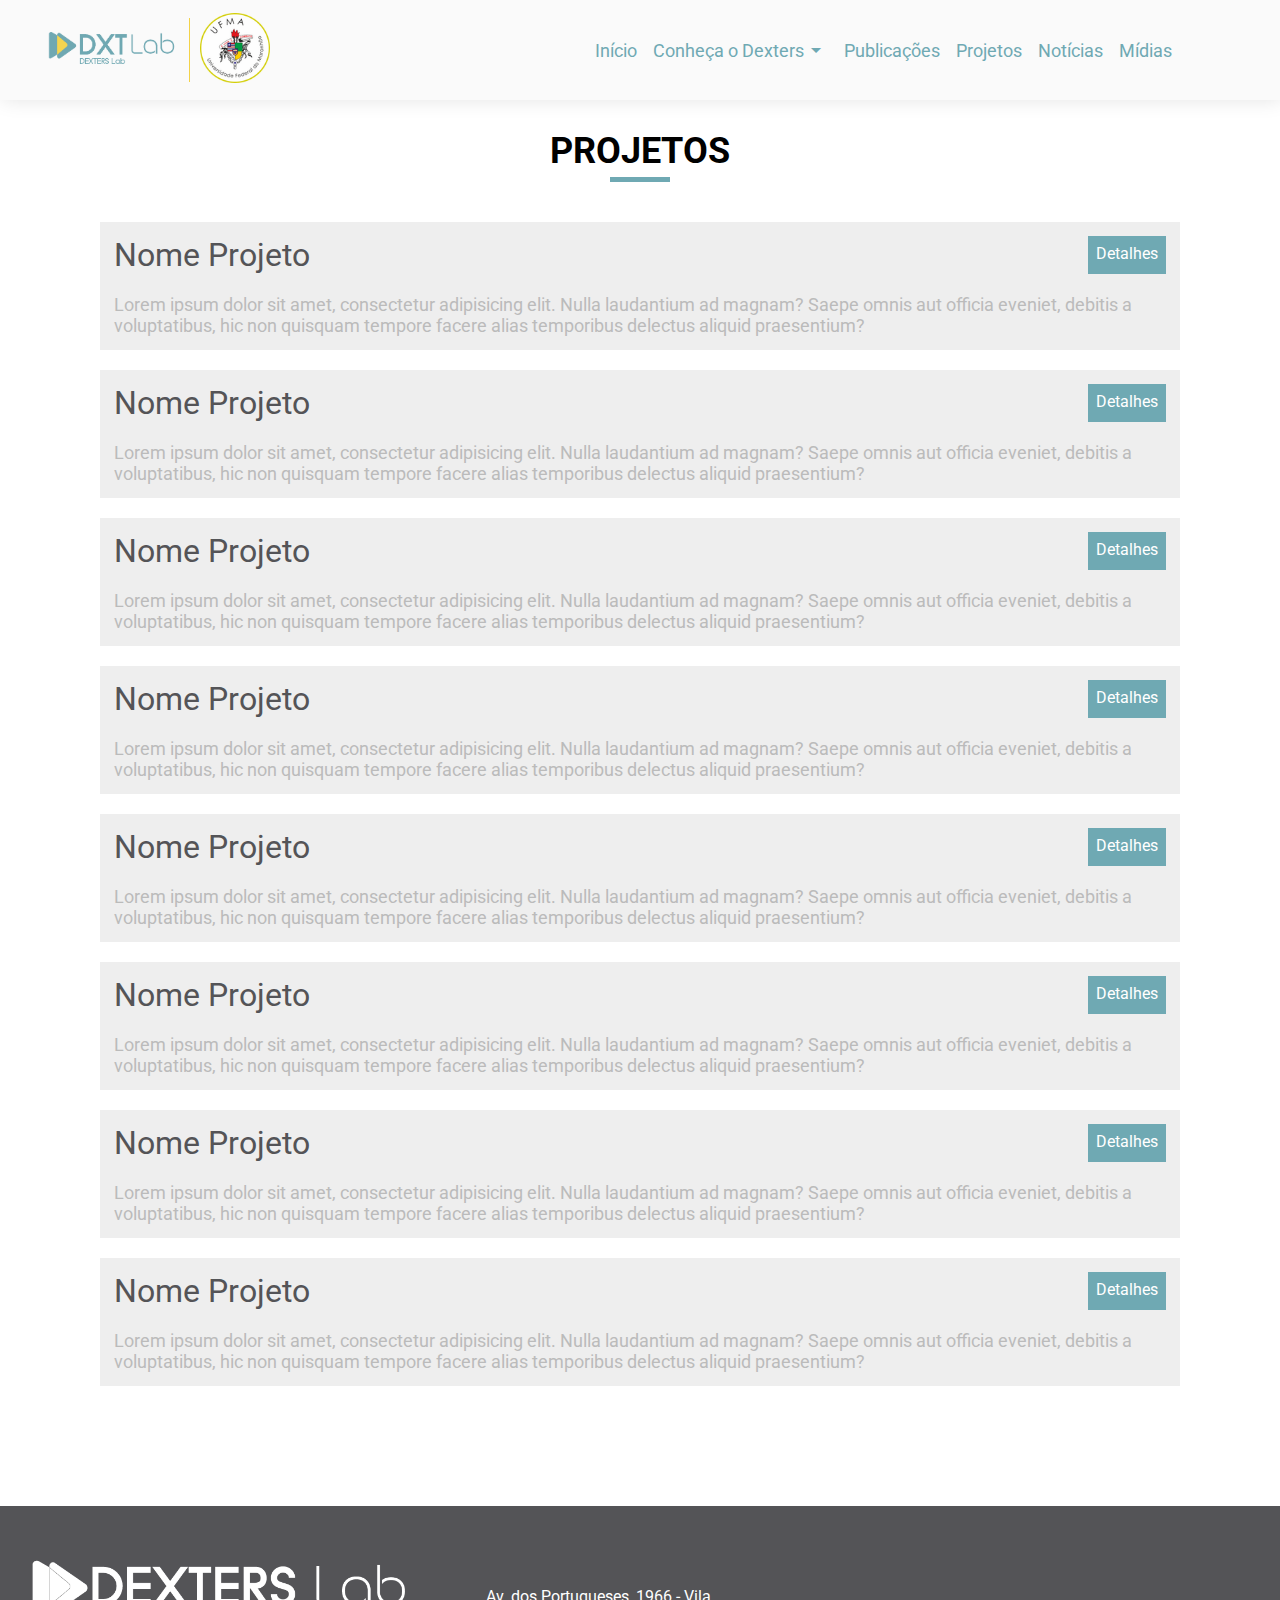
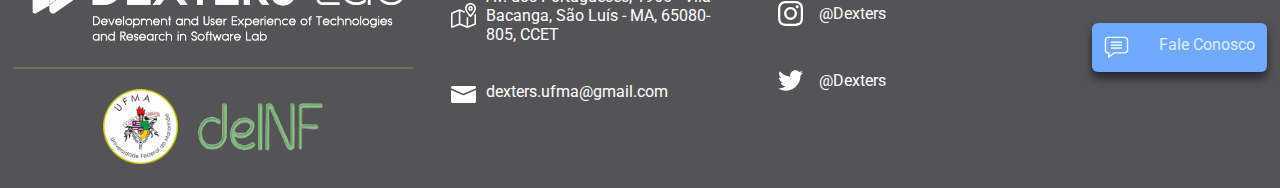
<file: projetos.html>
<!DOCTYPE html>
<html lang="en">
<head>
  <meta charset="UTF-8">
  <meta http-equiv="X-UA-Compatible" content="IE=edge">
  <meta name="viewport" content="width=device-width, initial-scale=1.0">
  <title> Projetos | DEXTERS </title>

  <link rel="icon" href="./assets/images/Logo Secundária 2 brancoc.png">

  <link href="https://fonts.googleapis.com/css2?family=Roboto:wght@100;300;400;500;700;900&display=swap" rel="stylesheet">
  <link href="https://fonts.googleapis.com/icon?family=Material+Icons" rel="stylesheet">

  <link rel="stylesheet" href="./styles/styles.css">
  <link rel="stylesheet" href="./styles/projetos.css">
</head>
<body>

  <header>
    <div class="logos">
      <a href="./index.html"><img src="./assets/images/Logo Secundária 1c.png" alt="Logo Dexters" class="dexters-logo"></a>
      <div class="divider"></div>
      <a href="https://portalpadrao.ufma.br/site" target="_blank"><img src="./assets/images/UFMA.png" alt="Logo UFMA" class="ufma-logo"></a>
    </div>
    <nav id="nav-bar" class="overlay">
      <img src="./assets/svg/close-24px.svg" alt="" class="close-btn" onclick="closeMenu()">
      <div class="overlay-content">
        <ul>
          <li>
            <button>
              <a href="./index.html">Início</a>
            </button>
          </li>
          <li>
            <div class="dropdown">
              <button onclick="DropdownSobre()" class="dropbtn">
                Conheça o Dexters
                <span class="material-icons dropbtn">
                  arrow_drop_down
                </span>
              </button>
              <div id="dropdown-sobre" class="dropdown-content-sobre">
                <a href="./sobre.html">Sobre</a>
                <a href="./integrantes.html">Integrantes</a>
              </div>
            </div>
          </li>
          <li>
            <button><a href="./publicacoes.php">Publicações</a></button>
          </li>
          <li>
            <button><a href="./projetos.html">Projetos</a></button>
          </li>
          <li>
            <button><a href="./noticias.html">Notícias</a></button>
          </li>
          <li>
            <button><a href="./midias.html">Mídias</a></button>
          </li>
        </ul>
      </div>
    </nav>
    <img src="./assets/svg/menu-24px.svg" alt="" class="open-btn" onclick="openMenu()">
  </header>

  <main>
    <section id="projetos">
      <div class="section-header">
        <h2>Projetos</h2>
      </div>
      <details>
        <summary>
          <div class="nome">
            Nome Projeto
            <span>Detalhes</span>
          </div>
          <div class="resumo">Lorem ipsum dolor sit amet, consectetur adipisicing elit. Nulla laudantium ad magnam? Saepe omnis aut officia eveniet, debitis a voluptatibus, hic non quisquam tempore facere alias temporibus delectus aliquid praesentium?</div>
        </summary>
        <div class="requisitos">
          <img src="./assets/images/photo-7.jpg" alt="">
          <h3>Pré-Requisitos</h3>
          <ul>
            <li>Lorem ipsum dolor sit amet consectetur adipisicing elit. </li>
            <li>Lorem ipsum dolor sit amet consectetur adipisicing elit. </li>
            <li>Lorem ipsum dolor sit amet consectetur adipisicing elit. </li>
            <li>Lorem ipsum dolor sit amet consectetur adipisicing elit. </li>
            <li>Lorem ipsum dolor sit amet consectetur adipisicing elit. </li>
            <li>Lorem ipsum dolor sit amet consectetur adipisicing elit. </li>
          </ul>
        </div>
      </details>

      <details>
        <summary>
          <div class="nome">
            Nome Projeto
            <span>Detalhes</span>
          </div>
          <div class="resumo">Lorem ipsum dolor sit amet, consectetur adipisicing elit. Nulla laudantium ad magnam? Saepe omnis aut officia eveniet, debitis a voluptatibus, hic non quisquam tempore facere alias temporibus delectus aliquid praesentium?</div>
        </summary>
        <div class="requisitos">
          <img src="./assets/images/Logo Principalc.png" alt="">
          <h3>Pré-Requisitos</h3>
          <ul>
            <li>Lorem ipsum dolor sit amet consectetur adipisicing elit. </li>
            <li>Lorem ipsum dolor sit amet consectetur adipisicing elit. </li>
            <li>Lorem ipsum dolor sit amet consectetur adipisicing elit. </li>
            <li>Lorem ipsum dolor sit amet consectetur adipisicing elit. </li>
            <li>Lorem ipsum dolor sit amet consectetur adipisicing elit. </li>
            <li>Lorem ipsum dolor sit amet consectetur adipisicing elit. </li>
          </ul>
        </div>
      </details>

      <details>
        <summary>
          <div class="nome">
            Nome Projeto
            <span>Detalhes</span>
          </div>
          <div class="resumo">Lorem ipsum dolor sit amet, consectetur adipisicing elit. Nulla laudantium ad magnam? Saepe omnis aut officia eveniet, debitis a voluptatibus, hic non quisquam tempore facere alias temporibus delectus aliquid praesentium?</div>
        </summary>
        <div class="requisitos">
          <img src="./assets/images/Logo Principalc.png" alt="">
          <h3>Pré-Requisitos</h3>
          <ul>
            <li>Lorem ipsum dolor sit amet consectetur adipisicing elit. </li>
            <li>Lorem ipsum dolor sit amet consectetur adipisicing elit. </li>
            <li>Lorem ipsum dolor sit amet consectetur adipisicing elit. </li>
            <li>Lorem ipsum dolor sit amet consectetur adipisicing elit. </li>
            <li>Lorem ipsum dolor sit amet consectetur adipisicing elit. </li>
            <li>Lorem ipsum dolor sit amet consectetur adipisicing elit. </li>
          </ul>
        </div>
      </details>

      <details>
        <summary>
          <div class="nome">
            Nome Projeto
            <span>Detalhes</span>
          </div>
          <div class="resumo">Lorem ipsum dolor sit amet, consectetur adipisicing elit. Nulla laudantium ad magnam? Saepe omnis aut officia eveniet, debitis a voluptatibus, hic non quisquam tempore facere alias temporibus delectus aliquid praesentium?</div>
        </summary>
        <div class="requisitos">
          <img src="./assets/images/Logo Principalc.png" alt="">
          <h3>Pré-Requisitos</h3>
          <ul>
            <li>Lorem ipsum dolor sit amet consectetur adipisicing elit. </li>
            <li>Lorem ipsum dolor sit amet consectetur adipisicing elit. </li>
            <li>Lorem ipsum dolor sit amet consectetur adipisicing elit. </li>
            <li>Lorem ipsum dolor sit amet consectetur adipisicing elit. </li>
            <li>Lorem ipsum dolor sit amet consectetur adipisicing elit. </li>
            <li>Lorem ipsum dolor sit amet consectetur adipisicing elit. </li>
          </ul>
        </div>
      </details>

      <details>
        <summary>
          <div class="nome">
            Nome Projeto
            <span>Detalhes</span>
          </div>
          <div class="resumo">Lorem ipsum dolor sit amet, consectetur adipisicing elit. Nulla laudantium ad magnam? Saepe omnis aut officia eveniet, debitis a voluptatibus, hic non quisquam tempore facere alias temporibus delectus aliquid praesentium?</div>
        </summary>
        <div class="requisitos">
          <img src="./assets/images/Logo Principalc.png" alt="">
          <h3>Pré-Requisitos</h3>
          <ul>
            <li>Lorem ipsum dolor sit amet consectetur adipisicing elit. </li>
            <li>Lorem ipsum dolor sit amet consectetur adipisicing elit. </li>
            <li>Lorem ipsum dolor sit amet consectetur adipisicing elit. </li>
            <li>Lorem ipsum dolor sit amet consectetur adipisicing elit. </li>
            <li>Lorem ipsum dolor sit amet consectetur adipisicing elit. </li>
            <li>Lorem ipsum dolor sit amet consectetur adipisicing elit. </li>
          </ul>
        </div>
      </details>

      <details>
        <summary>
          <div class="nome">
            Nome Projeto
            <span>Detalhes</span>
          </div>
          <div class="resumo">Lorem ipsum dolor sit amet, consectetur adipisicing elit. Nulla laudantium ad magnam? Saepe omnis aut officia eveniet, debitis a voluptatibus, hic non quisquam tempore facere alias temporibus delectus aliquid praesentium?</div>
        </summary>
        <div class="requisitos">
          <img src="./assets/images/Logo Principalc.png" alt="">
          <h3>Pré-Requisitos</h3>
          <ul>
            <li>Lorem ipsum dolor sit amet consectetur adipisicing elit. </li>
            <li>Lorem ipsum dolor sit amet consectetur adipisicing elit. </li>
            <li>Lorem ipsum dolor sit amet consectetur adipisicing elit. </li>
            <li>Lorem ipsum dolor sit amet consectetur adipisicing elit. </li>
            <li>Lorem ipsum dolor sit amet consectetur adipisicing elit. </li>
            <li>Lorem ipsum dolor sit amet consectetur adipisicing elit. </li>
          </ul>
        </div>
      </details>

      <details>
        <summary>
          <div class="nome">
            Nome Projeto
            <span>Detalhes</span>
          </div>
          <div class="resumo">Lorem ipsum dolor sit amet, consectetur adipisicing elit. Nulla laudantium ad magnam? Saepe omnis aut officia eveniet, debitis a voluptatibus, hic non quisquam tempore facere alias temporibus delectus aliquid praesentium?</div>
        </summary>
        <div class="requisitos">
          <img src="./assets/images/Logo Principalc.png" alt="">
          <h3>Pré-Requisitos</h3>
          <ul>
            <li>Lorem ipsum dolor sit amet consectetur adipisicing elit. </li>
            <li>Lorem ipsum dolor sit amet consectetur adipisicing elit. </li>
            <li>Lorem ipsum dolor sit amet consectetur adipisicing elit. </li>
            <li>Lorem ipsum dolor sit amet consectetur adipisicing elit. </li>
            <li>Lorem ipsum dolor sit amet consectetur adipisicing elit. </li>
            <li>Lorem ipsum dolor sit amet consectetur adipisicing elit. </li>
          </ul>
        </div>
      </details>

      <details>
        <summary>
          <div class="nome">
            Nome Projeto
            <span>Detalhes</span>
          </div>
          <div class="resumo">Lorem ipsum dolor sit amet, consectetur adipisicing elit. Nulla laudantium ad magnam? Saepe omnis aut officia eveniet, debitis a voluptatibus, hic non quisquam tempore facere alias temporibus delectus aliquid praesentium?</div>
        </summary>
        <div class="requisitos">
          <img src="./assets/images/Logo Principalc.png" alt="">
          <h3>Pré-Requisitos</h3>
          <ul>
            <li>Lorem ipsum dolor sit amet consectetur adipisicing elit. </li>
            <li>Lorem ipsum dolor sit amet consectetur adipisicing elit. </li>
            <li>Lorem ipsum dolor sit amet consectetur adipisicing elit. </li>
            <li>Lorem ipsum dolor sit amet consectetur adipisicing elit. </li>
            <li>Lorem ipsum dolor sit amet consectetur adipisicing elit. </li>
            <li>Lorem ipsum dolor sit amet consectetur adipisicing elit. </li>
          </ul>
        </div>
      </details>
    </section>
  </main>
  
  <footer>
    <div class="container">
      <div class="logos">
        <a href="./index.html"><img src="./assets/images/Logo principal brancoc.png" alt="Logo Dexters"></a>
        <div class="divider"></div>
        <div class="logos-secundarias">
          <a href="https://portalpadrao.ufma.br/site" target="_blank"><img src="./assets/images/UFMA.png" alt="Logo UFMA" class="ufma-logo"></a>
          <a href="https://sigaa.ufma.br/sigaa/public/departamento/portal.jsf?lc=pt_BR&id=998"><img src="./assets/images/deINF.png" alt="deINF Logo" style="height: 50px; width: 125px;"></a>
        </div>
      </div>
    </div>
    <div class="infos">
      <ul>
        <li><img src="./assets/svg/map icon.svg" alt=""><p>Av. dos Portugueses, 1966 - Vila Bacanga, São Luís - MA, 65080-805, CCET</p></li>
        <li><img src="./assets/svg/email icon.svg" alt=""><p>dexters.ufma@gmail.com</p></li>
      </ul>
    </div>
    <div class="sociais">
      <ul>
        <li><img src="./assets/svg/instagram icon.svg" alt=""><a href="/" target="_blank">@Dexters</a></li>
        <li><img src="./assets/svg/twitter icon.svg" alt="""><a href="/" target="_blank">@Dexters</a></li>
      </ul>
    </div>
    <div class="contato">
      <img src="./assets/svg/comment icon.svg" alt=""><a href="./contato.html">Fale Conosco</a>
    </div>
  </footer>
  <script src="./scripts/script.js"></script>
</body>
</html>
</file>
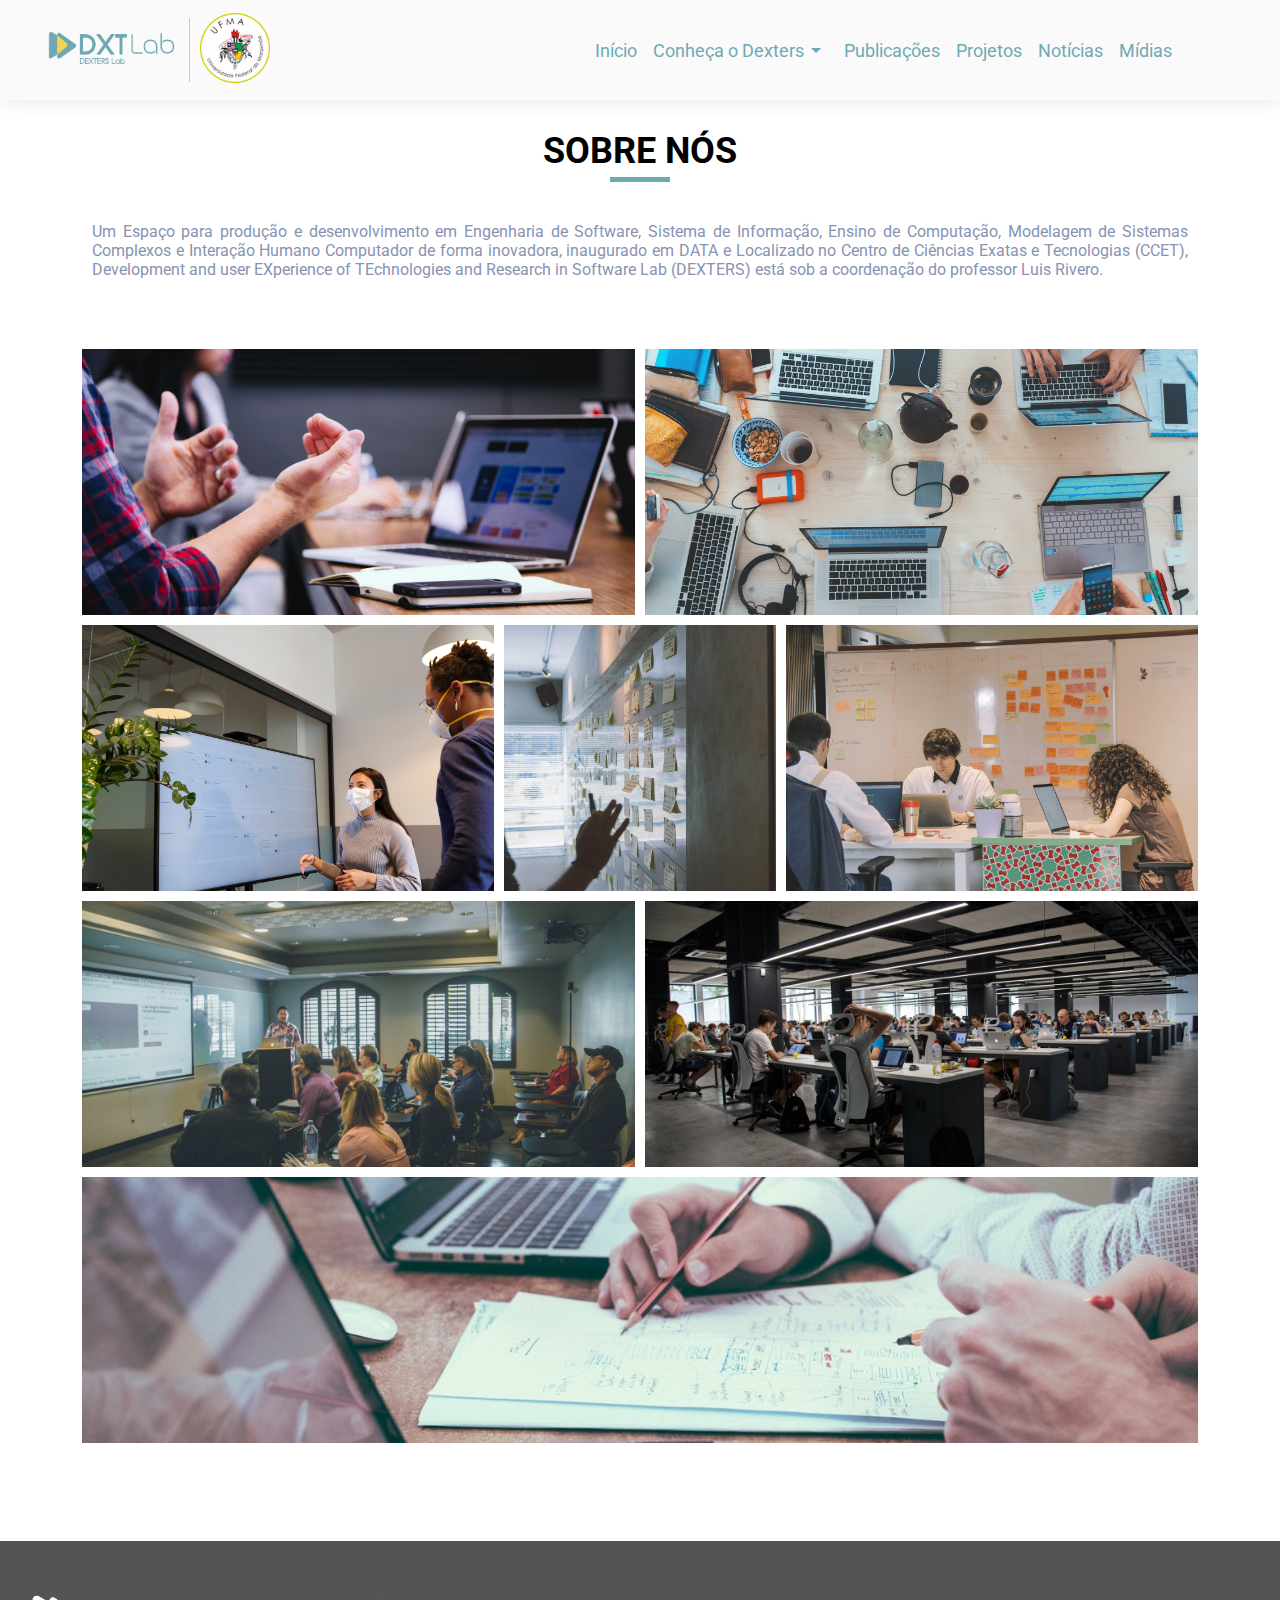
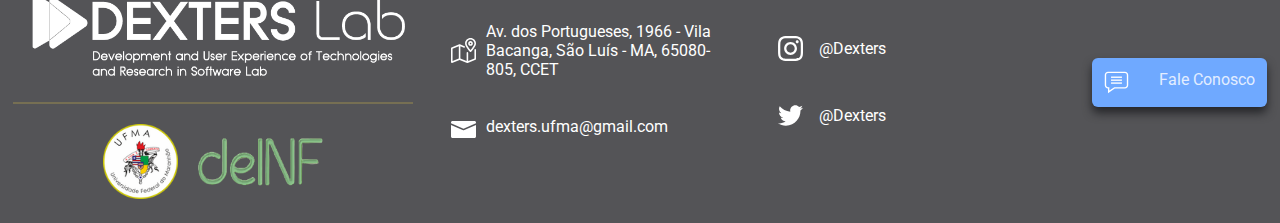
<file: sobre.html>
<!DOCTYPE html>
<html lang="en">
<head>
  <meta charset="UTF-8">
  <meta http-equiv="X-UA-Compatible" content="IE=edge">
  <meta name="viewport" content="width=device-width, initial-scale=1.0">
  <title> Sobre | DEXTERS </title>

  <link rel="icon" href="./assets/images/Logo Secundária 2 brancoc.png">

  <link href="https://fonts.googleapis.com/css2?family=Roboto:wght@100;300;400;500;700;900&display=swap" rel="stylesheet">
  <link href="https://fonts.googleapis.com/icon?family=Material+Icons" rel="stylesheet">

  <link rel="stylesheet" href="./styles/styles.css">
  <link rel="stylesheet" href="./styles/sobre.css">
</head>
<body>

  <header>
    <div class="logos">
      <a href="./index.html"><img src="./assets/images/Logo Secundária 1c.png" alt="Logo Dexters" class="dexters-logo"></a>
      <div class="divider"></div>
      <a href="https://portalpadrao.ufma.br/site" target="_blank"><img src="./assets/images/UFMA.png" alt="Logo UFMA" class="ufma-logo"></a>
    </div>
    <nav id="nav-bar" class="overlay">
      <img src="./assets/svg/close-24px.svg" alt="" class="close-btn" onclick="closeMenu()">
      <div class="overlay-content">
        <ul>
          <li>
            <button>
              <a href="./index.html">Início</a>
            </button>
          </li>
          <li>
            <div class="dropdown">
              <button onclick="DropdownSobre()" class="dropbtn">
                Conheça o Dexters
                <span class="material-icons dropbtn">
                  arrow_drop_down
                </span>
              </button>
              <div id="dropdown-sobre" class="dropdown-content-sobre">
                <a href="./sobre.html">Sobre</a>
                <a href="./integrantes.html">Integrantes</a>
              </div>
            </div>
          </li>
          <li>
            <button><a href="./publicacoes.php">Publicações</a></button>
          </li>
          <li>
            <button><a href="./projetos.html">Projetos</a></button>
          </li>
          <li>
            <button><a href="./noticias.html">Notícias</a></button>
          </li>
          <li>
            <button><a href="./midias.html">Mídias</a></button>
          </li>
        </ul>
      </div>
    </nav>
    <img src="./assets/svg/menu-24px.svg" alt="" class="open-btn" onclick="openMenu()">
  </header>

  <main>
    <section id="sobre">
      <div class="container">
        <div  class="section-header"> <!-- para mudar a cor é so acessar essa clase em style.css -->
          <h2>Sobre Nós</h2>
        </div>

        <p align="justify">
          Um Espaço para produção e desenvolvimento em Engenharia de Software, Sistema de Informação, Ensino de Computação, Modelagem de Sistemas Complexos e Interação Humano Computador de forma inovadora, inaugurado em DATA e Localizado no Centro de Ciências Exatas e Tecnologias (CCET), Development and user EXperience of TEchnologies and Research in Software Lab (DEXTERS) está sob a coordenação do professor Luis Rivero.
        </p>

        <div class="gallery">
          <figure class="gallery__item gallery__item--1">
            <img src="./assets/images/photo-10.jpg" alt="Gallery image 1" class="gallery__img">
          </figure>
          <figure class="gallery__item gallery__item--2">
            <img src="./assets/images/photo-9.jpg" alt="Gallery image 2" class="gallery__img">
          </figure>
          <figure class="gallery__item gallery__item--3">
            <img src="./assets/images/photo-8.jpg" alt="Gallery image 3" class="gallery__img">
          </figure>
          <figure class="gallery__item gallery__item--4">
            <img src="./assets/images/photo-6.jpg" alt="Gallery image 4" class="gallery__img">
          </figure>
          <figure class="gallery__item gallery__item--5">
            <img src="./assets/images/photo-7.jpg" alt="Gallery image 5" class="gallery__img">
          </figure>
          <figure class="gallery__item gallery__item--6">
            <img src="./assets/images/photo-5.jpg" alt="Gallery image 6" class="gallery__img">
          </figure>
          <figure class="gallery__item gallery__item--7">
            <img src="./assets/images/photo-3.jpg" alt="Gallery image 7" class="gallery__img">
          </figure>
          <figure class="gallery__item gallery__item--8">
            <img src="./assets/images/photo-2.jpg" alt="Gallery image 7" class="gallery__img">
          </figure>
        </div>

      </div>
    </section>
  </main>

  <footer>
    <div class="container">
      <div class="logos">
        <a href="./index.html"><img src="./assets/images/Logo principal brancoc.png" alt="Logo Dexters"></a>
        <div class="divider"></div>
        <div class="logos-secundarias">
          <a href="https://portalpadrao.ufma.br/site" target="_blank"><img src="./assets/images/UFMA.png" alt="Logo UFMA" class="ufma-logo"></a>
          <a href="https://sigaa.ufma.br/sigaa/public/departamento/portal.jsf?lc=pt_BR&id=998" target="_blank"><img src="./assets/images/deINF.png" alt="deINF Logo" style="height: 50px; width: 125px;"></a>
        </div>
      </div>
    </div>
    <div class="infos">
      <ul>
        <li><img src="./assets/svg/map icon.svg" alt=""><p>Av. dos Portugueses, 1966 - Vila Bacanga, São Luís - MA, 65080-805, CCET</p></li>
        <li><img src="./assets/svg/email icon.svg" alt=""><p>dexters.ufma@gmail.com</p></li>
      </ul>
    </div>
    <div class="sociais">
      <ul>
        <li><img src="./assets/svg/instagram icon.svg" alt=""><a href="/" target="_blank">@Dexters</a></li>
        <li><img src="./assets/svg/twitter icon.svg" alt="""><a href="/" target="_blank">@Dexters</a></li>
      </ul>
    </div>
    <div class="contato">
      <img src="./assets/svg/comment icon.svg" alt=""><a href="./contato.html">Fale Conosco</a>
    </div>
  </footer>
  <script src="./scripts/script.js"></script>
</body>
</html>
</file>
<file: styles/styles.css>
* {
  box-sizing: border-box;
  font-family: 'Roboto';
  margin: 0;
  padding: 0;
}

p {
  padding: 0;
  margin: 0 0 20px 0;
}

/* HEADER */

header {
  background: #fafafa;
  box-shadow: 2px -1px 20px 0px #e1e1e1;
  display: flex;
  justify-content: space-between;
  height: 100px;
  width: 100%;
}

header .logos {
  align-items: center;
  display: flex;
  justify-content: space-around;
  margin-left: 30px;
  padding: 10px;
  width: 250px;
}

header .logos a .dexters-logo {
  height: 100%;
  width: 100%;
}

header .logos .ufma-logo {
  width: 70px;
}

header .logos .divider {
  background: #F3D248;
  height: 80%;
  margin: 0 10px ;
  width: 2px;
}

header nav {
  align-items: center;
  display: flex;
  margin-right: 100px;
}

header .open-btn, header .close-btn {
  display: none;
}

header nav ul {
  align-items: center;
  display: flex;
  list-style: none;
}

header nav button {
  align-items: center;
  background: none;
  border: none;
  cursor: pointer;
  display: flex;
  font-size: 18px;
  padding: 8px;
}


header nav button:hover {
  background: #575a5b6b;
}

header nav a, header nav .dropbtn {
  color: #6FA9B3;
  text-decoration: none;
}

header .dropdown {
  display: inline-block;
  position: relative;
}

header .dropdown .dropdown-content-sobre {
  background: #fff;
  box-shadow: 0px 8px 16px 0px #00000033;
  display: none;
  font-size: 16px;
  overflow: auto;
  min-width: 160px;
  padding: 10px;
  position: absolute;
  z-index: 1;
}

header .dropdown .dropdown-content-sobre a {
  display: block;
  padding: 10px;
}

header .dropdown .dropdown-content-sobre a:hover {
  background: #e1e1e1;
}

header .dropdown .show-dropdown-sobre {
  display: block;
}

header .dropdown .dropdown-content-produtos {
  background: #fff;
  box-shadow: 0px 8px 16px 0px #00000033;
  display: none;
  font-size: 16px;
  overflow: auto;
  min-width: 160px;
  padding: 10px;
  position: absolute;
  z-index: 1;
}

header .dropdown .dropdown-content-produtos a {
  display: block;
  padding: 10px;
}

header .dropdown .dropdown-content-produtos a:hover {
  background: #e1e1e1;
}

header .dropdown .show-dropdown-produto {
  display: block;
}

/* HEADER */

.section-header {
  margin-top: 30px;
  margin-bottom: 20px;
  position: relative;
  padding-bottom: 20px;
}

.section-header::before {
  content: '';
  position: absolute;
  display: block;
  width: 60px;
  height: 5px;
  background: #6FA9B3;
  bottom: 20px;
  left: calc(50% - 30px);
}

.section-header h2 {
  font-size: 36px;
  text-transform: uppercase;
  text-align: center;
  font-weight: 700;
  margin-bottom: 10px;
}

mark {
  background: none;
  color: #545457;
  text-decoration: none;
  
  display: inline-block;
  position: relative;
}
mark:after {    
  background: none repeat scroll 0 0 transparent;
  bottom: 0;
  content: "";
  display: block;
  height: 4px;
  position: absolute;
  background: #f3d14888;
  transition: height 0.3s ease 0s;
  z-index: 0;
  width: 100%;
}
mark:hover:after { 
  height: 10px; 
  left: 0; 
}

/* FOOTER */

footer {
  align-items: center;
  background: #545457;
  display: flex;
  justify-content: space-around;
  height: auto;
  padding: 20px 0;
  width: 100%;
}

footer .container {
  align-items: center;
  display: flex;
  justify-content: space-evenly;
  margin: 0;
  width: 400px;
}

footer .sobre {
  display: flex;
  flex-direction: column;
}

footer .logos {
  display: flex;
  flex-direction: column;
  width: 100%;
}

footer .logos img {
  height: auto;
  margin: auto 10px;
  width: 100%;
}

footer .logos .divider {
  background: #f3d14838;
  height: 2px;
  margin-bottom: 20px;
}

footer .logos-secundarias {
  align-items: center;
  display: flex;
  flex-direction: row;
  justify-content: center;
}

footer .logos-secundarias img, footer .logos-secundarias .temporario {
  height: 75px;
  width: 75px;
}

footer .infos {
  width: 300px;
}

footer .infos ul {
  list-style: none;
}

footer .infos li {
  display: flex;
  margin: 14px 0;
  padding: 12px;
}

footer .infos li p {
  margin: 0;
  margin-left: 10px;
  width: 400px;
}

footer .infos img {
  width: 25px;
}

footer .infos a, footer .infos p {
  color: #fff;
  margin-left: 20px;
}

footer .infos .btn-contato {
  align-items: center;
  background: #6FA9FF;
  border-radius: 6px;
}

footer .infos a {
  text-decoration: none;
}

footer .sociais ul {
  list-style: none;
}

footer .sociais li {
  align-items: center;
  display: flex;
  padding: 12px;
  width: 300px;
}

footer .sociais li a {
  align-items: center;
  display: flex;
  justify-content: center;
  margin-left: -20px;
  padding: 12px;
  text-decoration: none;
  width: 140px;
}

footer .sociais img {
  width: 25px;
}

footer .sociais a, footer .sociais p {
  color: #fff;
  margin-left: 20px;
}

footer .sociais .btn-contato {
  align-items: center;
  display: flex;
  background: #6FA9FF;
  border-radius: 6px;
}

footer .infos a {
  text-decoration: none;
}

footer .contato {
  background: #6FA9FF;
  border-radius: 6px;
  box-shadow: 0px 6px 10px 0px #252629;
  display: flex;
  justify-content: space-between;
  padding: 12px;
  width: 175px;
}

footer .contato img {
  width: 25px;
}

footer .contato a {
  color: #fff;
  text-decoration: none;
}

footer .contato a {
  opacity: .8;
}

@media (max-width: 800px) {

  header {
    height: 70px;
  }

  header .logos {
    margin: auto 0;
    margin-left: 10px;
    width: 100px;
  }

  header nav {
    margin: 0;
  }
  
  header .logos .ufma-logo, header .divider {
    display: none;
  }

  header .logos .dexters-logo {
    width: 100%;
  }

  header .open-btn, header .close-btn {
    display: block;
  }

  ul {
    align-items: center;
    display: flex;
    flex-direction: column;
    justify-content: center;
  }

  ul li {
    padding: 10px;
  }
  
  .overlay {
    background-color: #6FA9B3;
    background-color: #6FA9B3f8;
    overflow-y: hidden;
    position: fixed;
    top: 0;
    left: 0;
    z-index: 1;

    transition: .4s;
    height: 0%;
    width: 100%;
  }

  .overlay-content {
    width: 100%;
    text-align: center;
  }

  .overlay a, .overlay button, .overlay .dropbtn {
    display: flex;

    color: #fff;
    font-size: 18px;
    text-decoration: none;

    transition: .2s;
  }

  .overlay .close-btn {
    position: absolute;
    right: 20px;
    top: 30px;
  }

  header nav button {
    align-items: center;
    background: none;
    border: none;
    cursor: pointer;
    display: flex;
    font-size: 18px;
    padding: 8px;
  }

  header .open-btn {
    margin-right: 10px;
    width: 30px;
  }

  header nav ul li .dropdown .dropdown-content-sobre a, header nav ul li .dropdown .dropdown-content-produtos a {
    color: #000;
  }

  header nav .overlay-content ul li .dropdown .dropbtn span {
    margin-left: -5px;
  }
  
  .dropbtn {
    color: #fff;
    display: flex;
    margin-left: 12px;
  }

  footer {
    display: flex;
    flex-direction: column;
    height: 100%;
    padding: 20px;
    width: 100%;
  }

  footer .container {
    width: 100%;
  }

  footer .container .logos {
    margin-bottom: 20px;
  }

  footer .container .logos a {
    display: flex;
  }


  footer .container .logos img, footer .container .logos .divider {
    margin: 0 auto;
    width: 80%;
  }

  footer .container .logos .logos-secundarias {
    margin: 10px auto;
    width: 200px;
  }
  footer .container .logos .logos-secundarias img, footer .container .logos .logos-secundarias .temporario {
    margin: 0 10px;
    width: 75px;
  }

  footer .infos ul li {
    align-items: center;
    display: flex;
    padding: 0;
    width: 300px;
  }

  footer .sociais ul li p {
    margin: auto;
    text-align: left;
  }
}
</file>
<file: styles/home.css>
.texto-banner {
  align-items: center;
  background-image: url(../assets/images/Background.png);
  background-repeat: round;
  color: #fff;
  display: flex;
  flex-direction: column;
  height: 500px;
  justify-content: center;
  margin: 0;
  text-align: center;
  width: 100%;
}

.texto-banner h3 {
  font-size: 32px;
  width: 750px;
}

.texto-banner p {
  font-size: 18px;
  margin-top: 30px;
  width: 450px;
}

.texto-banner a {
  background: #6FA8B2;
  border-radius: 6px;
  color: #fff;
  padding: 14px;
  text-decoration: none;
}

.texto-banner a:hover {
  background: #71c0ce;
}

#sobre {
  background: #EEEEEE;
  height: 100%;
  width: 100%;
}

/* Resumo com grid das imagens */

.resumo-dexters {
  display: flex;
  flex-direction: row;
  justify-content: space-around;
  padding: 40px;
}

.resumo-dexters .images {
  display: grid;
  grid-template-columns: repeat(3, 1fr);
  grid-template-rows: repeat(3, 10vw);
  grid-gap: 2rem; 
  width: 650px;
}

.gallery__img {
  width: 100%;
  height: 100%;
  object-fit: cover;
  display: block; 
}

.gallery__item--1 {
  grid-column-start: 1;
  grid-column-end: 2;
  grid-row-start: 1;
  grid-row-end: 2;
}

.gallery__item--2 {
  grid-column-start: 2;
  grid-column-end: 4;
  grid-row-start: 1;
  grid-row-end: 3;
}

.gallery__item--3 {
  grid-column-start: 1;
  grid-column-end: 2;
  grid-row-start: 2;
  grid-row-end: 4;
}

.gallery__item--4 {
  grid-column-start: 2;
  grid-column-end: 4;
  grid-row-start: 3;
  grid-row-end: 4;
}

.text-dexters {
  margin-right: 200px;
}

.resumo-dexters .text-dexters h1 {
  color: #575a5b;
  font-size: 48px;
  width: 300px;
}
.resumo-dexters .text-dexters p {
  color: #888686;
  line-height: 22px;
  margin: 20px 0;
  width: 350px;
}

.resumo-dexters .text-dexters a {
  color: #0ADAFE;
  text-decoration: none;
}

.resumo-dexters .text-dexters a:hover {
  opacity: .8;
}

.resumo-dexters .images figure {
  box-shadow: 0px 15px 10px 4px #d4d4d4;
}

.resumo-dexters .images figure:hover {
  transform: scale(1.02);
}


#atividades {
  background: #fafafa;
  height: 100%;
}

.atividades {
  display: flex;
  justify-content: space-around;
  padding: 100px;
}

.atividades .atividades-desenvolvidas {
  margin: 0;
  margin: auto 0;
  width: 300px;
}

.atividades .atividades-desenvolvidas h1 {
  color: #545457;
  font-size: 48px;
  width: 300px;
}

.atividades .atividades-desenvolvidas a {
  color: #0ADAFE;
  text-decoration: none;
}

.atividades .images-atividades {
  display: grid;
  grid-template-columns: repeat(2, 1fr);
  grid-template-rows: repeat(3, 1fr);
  grid-column-gap: 10px;
  grid-row-gap: 30px;
}
  
.card-atividade-1 { grid-area: 1 / 1 / 2 / 2; }
.card-atividade-2 { grid-area: 2 / 1 / 3 / 2; }
.card-atividade-3 { grid-area: 3 / 1 / 4 / 2; }
.card-atividade-4 { 
  grid-area: 1 / 2 / 2 / 3; 
  position: relative;
  top: 150px;
}
.card-atividade-5 { 
  grid-area: 2 / 2 / 3 / 3; 
  position: relative;
  top: 150px;
}

.atividades .images-atividades img {
  background: #eee;
  border-radius: 4px;
  padding: 20px;
  margin: 30px;
}

.atividades .images-atividades .card-atividade-1 {
  align-items: flex-end;
  background: linear-gradient(270deg, rgba(243, 210, 72, 0.94) -0.05%, rgba(201, 197, 106, 0.959027) 29.89%, rgba(163, 185, 137, 0.976259) 52.65%, rgba(115, 170, 175, 0.997973) 71.11%, rgba(120, 172, 172, 0.99585) 90.79%, #6FA8B2 99.4%);
  border-radius: 4px;
  display: flex;
  height: 250px;
  margin: 12px 20px;
  padding: 50px 20px;
  width: 250px;
}

.atividades .images-atividades .card-atividade-1 .texto {
  color: #545457;
  font-size: 20px;
  width: 200px;
}

.atividades .images-atividades .card-atividade-2 {
  align-items: flex-end;
  background: linear-gradient(90deg, #6FA8B2 26.43%, rgba(243, 210, 72, 0.94) 89.79%);
  border-radius: 4px;
  display: flex;
  height: 250px;
  margin: 12px 20px;
  padding: 50px 20px;
  width: 250px;
}

.atividades .images-atividades .card-atividade-2 .texto {
  color: #545457;
  font-size: 20px;
  width: 200px;
}

.atividades .images-atividades .card-atividade-3 {
  align-items: flex-end;
  background: linear-gradient(270deg, rgba(243, 210, 72, 0.94) 5.96%, rgba(187, 193, 117, 0.965347) 32.62%, rgba(120, 172, 172, 0.99585) 70.4%, #6FA9B3 84.64%);
  border-radius: 4px;
  display: flex;
  height: 250px;
  margin: 12px 20px;
  padding: 50px 20px;
  width: 250px;
}

.atividades .images-atividades .card-atividade-3 .texto {
  color: #545457;
  font-size: 20px;
  width: 200px;
}

.atividades .images-atividades .card-atividade-4 {
  align-items: flex-end;
  background: linear-gradient(233.07deg, #6FA9B3 21.5%, rgba(243, 210, 72, 0.94) 84.78%);
  border-radius: 4px;
  display: flex;
  height: 250px;
  margin: 12px 20px;
  padding: 50px 20px;
  width: 250px;
}

.atividades .images-atividades .card-atividade-4 .texto {
  color: #545457;
  font-size: 20px;
  width: 200px;
}

.atividades .images-atividades .card-atividade-5 {
  align-items: flex-end;
  background: linear-gradient(306.66deg, #6FA9B3 21.24%, rgba(243, 210, 72, 0.94) 87.61%);
  border-radius: 4px;
  display: flex;
  height: 250px;
  margin: 12px 20px;
  padding: 50px 20px;
  width: 250px;
}

.atividades .images-atividades .card-atividade-5 .texto {
  color: #545457;
  font-size: 20px;
  width: 200px;
}

#parceiros {
  background: #EEEEEE;
  height: 400px;
}

.titulo {
  color: #545457;
  font-size: 32px;
  padding: 60px;
  text-align: center;
}

.fade {
  -webkit-animation-name: fade;
  -webkit-animation-duration: .5s;
  animation-name: fade;
  animation-duration: .5s;
}

@-webkit-keyframes fade {
  from {opacity: .6}
  to {opacity: 1}
}

@keyframes fade {
  from {opacity: .6}
  to {opacity: 1}
}

@media (max-width: 1400px) {
  .resumo-dexters .images {
    margin-right: 20px;
    width: 600px;
  }
  .resumo-dexters .text-dexters {
    margin-right: 0;
  }
}

@media (max-width: 800px) {
  #banner {
    width: 100%;
  }

  .texto-banner {
    height: auto;
    text-align: center;
    padding: 50px 0;
  }

  .texto-banner h3 {
    font-size: 18px;
    width: 300px;
  }

  .texto-banner p {
    font-size: 14px;
    margin-top: 6px;
    width: 80%;
  }

  .resumo-dexters {
    display: flex;
    flex-direction: column;
    height: auto;
    padding: 30px;
  }

  .resumo-dexters .images {
    grid-gap: 4px;
    padding: 0;
    width: 100%;
  }

  .resumo-dexters .text-dexters h1 {
    margin-top: 30px;
  }

  .resumo-dexters .text-dexters p{
    padding: 0;
    width: 275px;
  }
  
  .atividades {
    flex-direction: column;
    height: 100%;
    padding: 0;
  }

  .atividades .atividades-desenvolvidas {
    padding: 24px;
  }

  .atividades .images-atividades {
    display: grid;
    grid-template-columns: repeat(2, 1fr);
    grid-template-rows: repeat(3, 1fr);
    grid-column-gap: 0;
    grid-row-gap: 0;
  }

  .atividades .atividades-desenvolvidas h1 {
    font-size: 24px;
    margin: 0;
    padding: 0;
    width: 100%;
  }

  .atividades .atividades-desenvolvidas a {
    font-size: 16px;
  }

  .atividades .images-atividades .card-atividade-1 {
    height: 150px;
    margin: 10px;
    padding: 10px;
    width: 160px;
  }

  .atividades .images-atividades .card-atividade-1 .texto {
    font-size: 14px;
  }

  .atividades .images-atividades .card-atividade-2 {
    height: 150px;
    margin: 10px;
    padding: 10px;
    width: 160px;
  }

  .atividades .images-atividades .card-atividade-2 .texto {
    font-size: 14px;
  }

  .atividades .images-atividades .card-atividade-3 {
    height: 150px;
    margin: 10px;
    padding: 10px;
    width: 160px;
  }

  .atividades .images-atividades .card-atividade-3 .texto {
    font-size: 14px;
  }

  .atividades .images-atividades .card-atividade-4 {
    height: 150px;
    margin: 10px;
    margin-top: -60px;
    padding: 10px;
    width: 160px;
  }

  .atividades .images-atividades .card-atividade-4 .texto {
    font-size: 14px;
  }

  .atividades .images-atividades .card-atividade-5 {
    height: 150px;
    margin: 10px;
    margin-top: -60px;
    padding: 10px;
    width: 160px;
  }

  .atividades .images-atividades .card-atividade-5 .texto {
    font-size: 14px;
  }
}
</file>
<file: styles/contato.css>
* {
  font-size: 18px;
}

.mensagem {
  display: flex;
  flex-direction: column;
  padding: 100px;
  padding-top: 0;
}

.mensagem input {
  border: none;
  border-bottom: 1px solid #000;
  margin-top: 30px;
  outline: none;
}

.mensagem .nome {
  width: 100%;
}

.mensagem .telefone-email {
  align-items: unset;
  display: flex;
  justify-content: space-between;
}

.mensagem .telefone, .mensagem .email {
  width: 48%;
}

.mensagem .input-mensagem {
  border: none;
  border: 1px solid #000;
  height: 500px;
  padding: 20px;
  width: 100%;
}

main button {
  background: #6FA9FF;
  border: none;
  color: #fff;
  cursor: pointer;
  display: block;
  margin: auto;
  margin-bottom: 20px;
  padding: 10px;
  width: 100px;
}

main button:hover {
  background: #71c0ce;
}

@media (max-width: 800px) {
  .mensagem {
    padding: 20px;
  }
}
</file>
<file: styles/noticiaespecifica.css>
.noticia{
    color: #8893B2;
    margin-left:10%;
    margin-right: 10%;
    display:flex;
    flex-direction: column;
    align-items: center;
}
.noticia img{
    margin-bottom: 30px;
}
.text{
    text-align: center;
    padding:35px;
}

@media (max-width: 800px) {
  .noticia img {
    height: 200px;
    width: 100%;
  }
  .text{
    padding:5px;
    text-align: justify;
  }
}
</file>
<file: styles/midias.css>
.noticias{
  padding: 100px;
  padding-top: 40px;
  border:none;
  text-decoration: none;
  display:flex;
  flex-direction: column;
  font-size: 15px;
}

.materia{
  display:flex;
  flex-direction: row;
  align-items: center;
  background: #eeeeee70;
  margin: 20px 0;
  padding: 15px;
}
.materia > img{
  width: 300px;
  height: 200px;
}
.textoMateria{
  display:flex;
  flex-direction: column;
  color: #888888;
  padding:20px;
  text-align: justify;
}

.textoMateria p {
  margin: 20px 0;
}
.botao{
  background: #6FA8B2;
  width: 90px;
  height: 50px;
  font-family: Basic;
  font-style: normal;
  font-weight: normal;
  font-size: 15px;
  line-height: 35px;
  color: #FFF;
  /* text-shadow: 0px 3.66355px 3.66355px rgba(0, 0, 0, 0.25); */
  border: none;
  border-radius: 2px;
  cursor: pointer;
  text-decoration:none;
}
.botao a:visited {
  color: white;
}

@media (max-width:800px) {
  .noticias {
    margin-bottom: 20px;
    padding: 0;
    width: 90%;
  }

  .materia {
    flex-direction: column;
    margin: 20px;
  }
}
</file>
<file: styles/noticias.css>
.noticias{
    padding: 100px;
    padding-top: 40px;
    border:none;
    text-decoration: none;
    display:flex;
    flex-direction: column;
    font-size: 15px;
}

.materia{
    display:flex;
    flex-direction: row;
    align-items: center;
    background: #eeeeee70;
    margin: 20px 0;
    padding: 15px;
}
.materia > img{
    width: 300px;
    height: 200px;
}
.textoMateria{
    display:flex;
    flex-direction: column;
    color: #888888;
    padding:20px;
    text-align: justify;
}

.textoMateria p {
  margin: 20px 0;
}
.botao{
    background: #6FA8B2;
    width: 90px;
    height: 50px;
    font-family: Basic;
    font-style: normal;
    font-weight: normal;
    font-size: 15px;
    line-height: 35px;
    color: #FFF;
    /* text-shadow: 0px 3.66355px 3.66355px rgba(0, 0, 0, 0.25); */
    border: none;
    border-radius: 2px;
    cursor: pointer;
    text-decoration:none;
}
.botao a:visited {
    color: white;
}

@media (max-width:800px) {
  .noticias {
    margin-bottom: 20px;
    padding: 0;
    width: 90%;
  }

  .materia {
    flex-direction: column;
    margin: 20px;
    width: 100%;
  }
}
</file>
<file: styles/projetos.css>
#projetos {
  padding: 100px;
  padding-top: 0;
}

details {
  margin: 20px 0;
}

details summary {
  background: #eee;
  display: flex;
  flex-direction: column;
  justify-content: space-between;
  font-size: 24px;
  padding: 14px;
}

details summary .nome {
  display: flex;
  justify-content: space-between;
  color: #545457;
  font-size: 32px;
}

details summary span {
  background: #6FA9B3;
  color: #fff;
  cursor: pointer;
  font-size: 16px;
  padding: 8px;
}

details summary span:hover {
  background: #71c0ce;
}

details summary .resumo {
  color: #bbb;
  font-size: 18px;
  padding-top: 20px;
}

details .requisitos {
  background: linear-gradient(#eee, #f8f8f8,#fff);
  padding: 20px;
}

details .requisitos img {
  width: 40%;
}

details .requisitos h3 {
  color: #6FA9FF;
  font-size: 20px;
  font-weight: 400;
  margin-top: 40px;
  text-transform: uppercase;
}

details .requisitos ul {
  list-style: none;
  padding: 20px;
}

details .requisitos li {
  color: #545457;
  font-size: 18px;
  padding: 4px 0;
}

@media (max-width: 800px) {
  #projetos {
    padding: 10px;
  }

  details summary .nome {
    font-size: 24px;
  }

  details summary .resumo {
    font-size: 16px;
  }
}
</file>
<file: styles/sobre.css>
main .container {
    width: 100%;
    padding-right: 2rem;
    padding-left: 2rem;
    margin-bottom: 3rem;
    margin-right: auto;
    margin-left: auto;
}

main .container p {
  color: #8893B2;
  padding: 0 60px;
}

.gallery {
    display: grid;
    grid-template-columns: repeat(8, 1fr);
    grid-template-rows: repeat(8, 10vw);
    grid-gap: 10px; 
    padding: 50px;
}

.gallery__img {
    width: 100%;
    height: 100%;
    object-fit: cover;
    display: block; 
}

.gallery__item--1 {
    grid-column-start: 1;
    grid-column-end: 5;
    grid-row-start: 1;
    grid-row-end: 3;
}

.gallery__item--2 {
    grid-column-start: 5;
    grid-column-end: 9;
    grid-row-start: 1;
    grid-row-end: 3;
}

.gallery__item--3 {
    grid-column-start: 1;
    grid-column-end: 4;
    grid-row-start: 3;
    grid-row-end: 5;
}

.gallery__item--4 {
    grid-column-start: 4;
    grid-column-end: 6;
    grid-row-start: 3;
    grid-row-end: 5;
}

.gallery__item--5 {
    grid-column-start: 6;
    grid-column-end: 9;
    grid-row-start: 3;
    grid-row-end: 5;
}

.gallery__item--6 {
    grid-column-start: 1;
    grid-column-end: 5;
    grid-row-start: 5;
    grid-row-end: 7;
}

.gallery__item--7 {
    grid-column-start: 5;
    grid-column-end: 9;
    grid-row-start: 5;
    grid-row-end: 7;
}

.gallery__item--8 {
    grid-column-start: 1;
    grid-column-end: 9;
    grid-row-start: 7;
    grid-row-end: 9;
}


@media (max-width: 800px) {
  .gallery {
    grid-gap: 4px; 
    padding: 0;
  }
  main .container p {
    padding: 0;
  }
}
</file>
